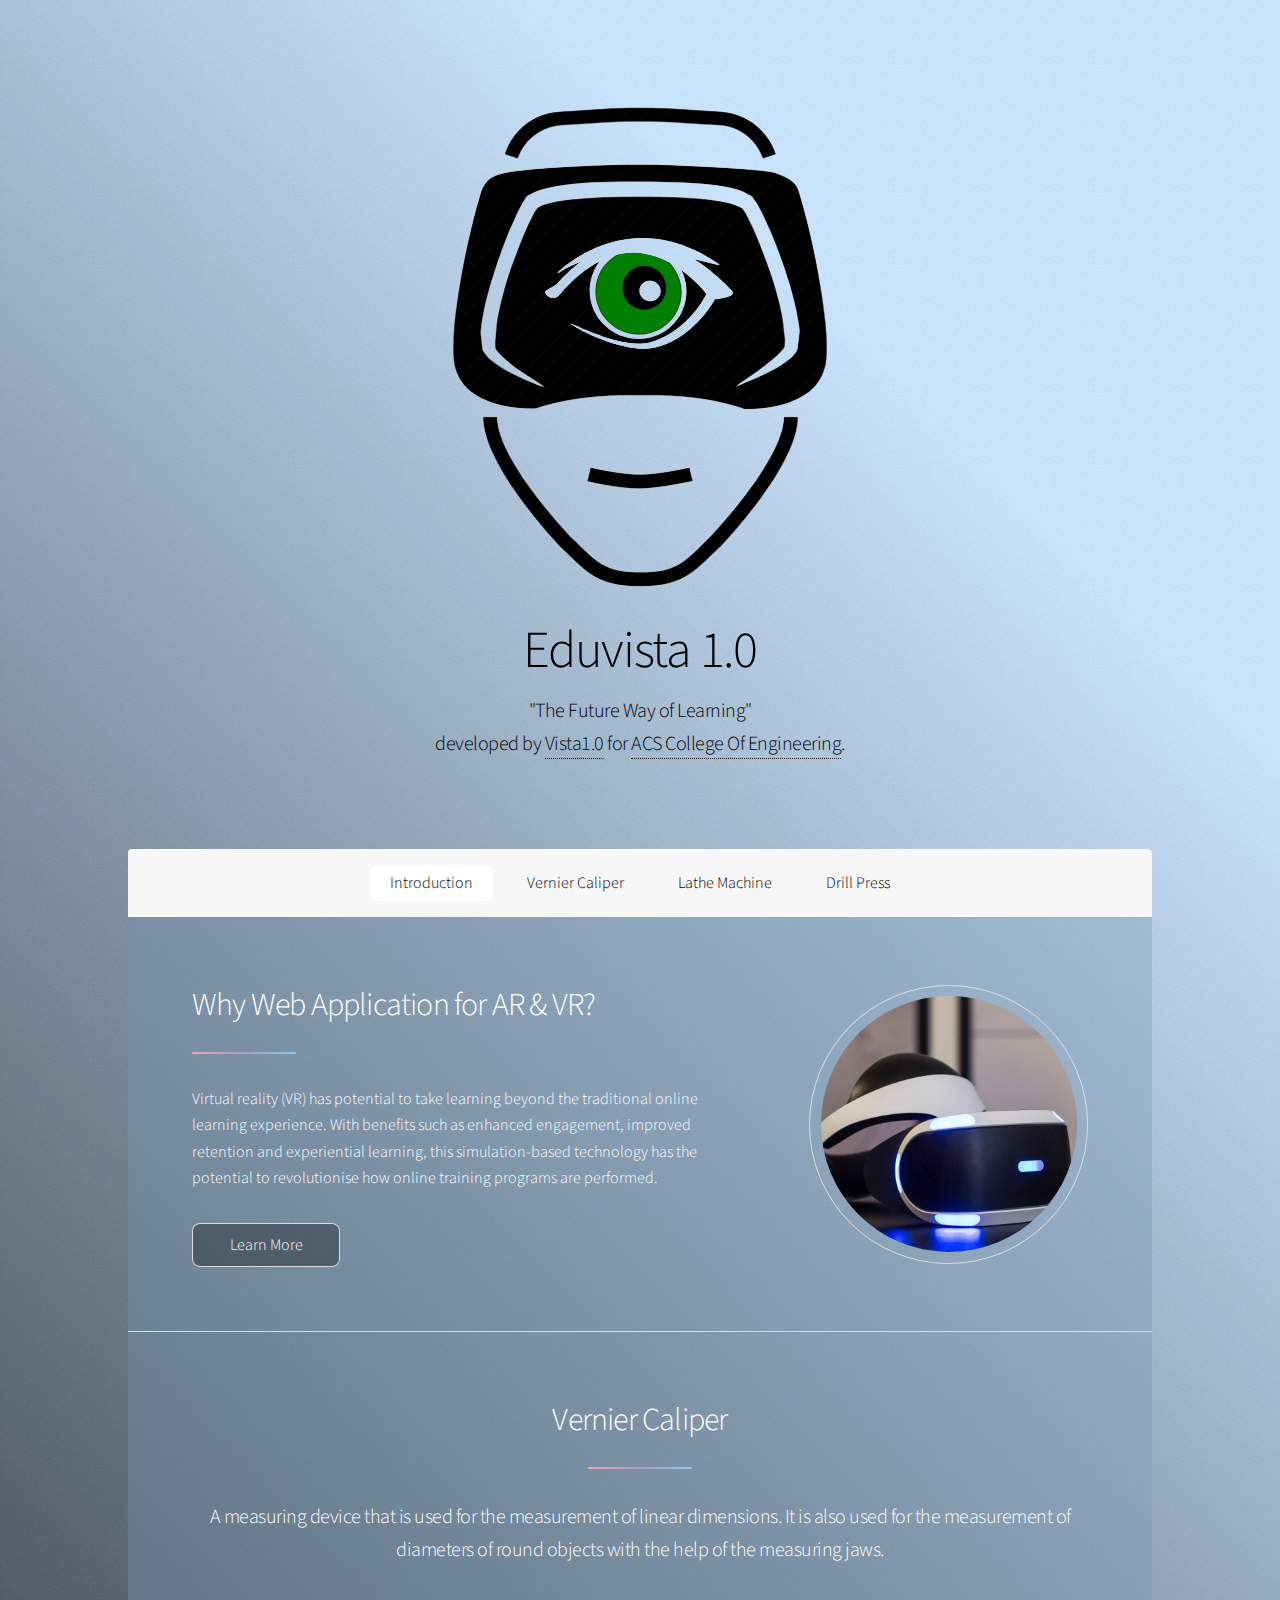
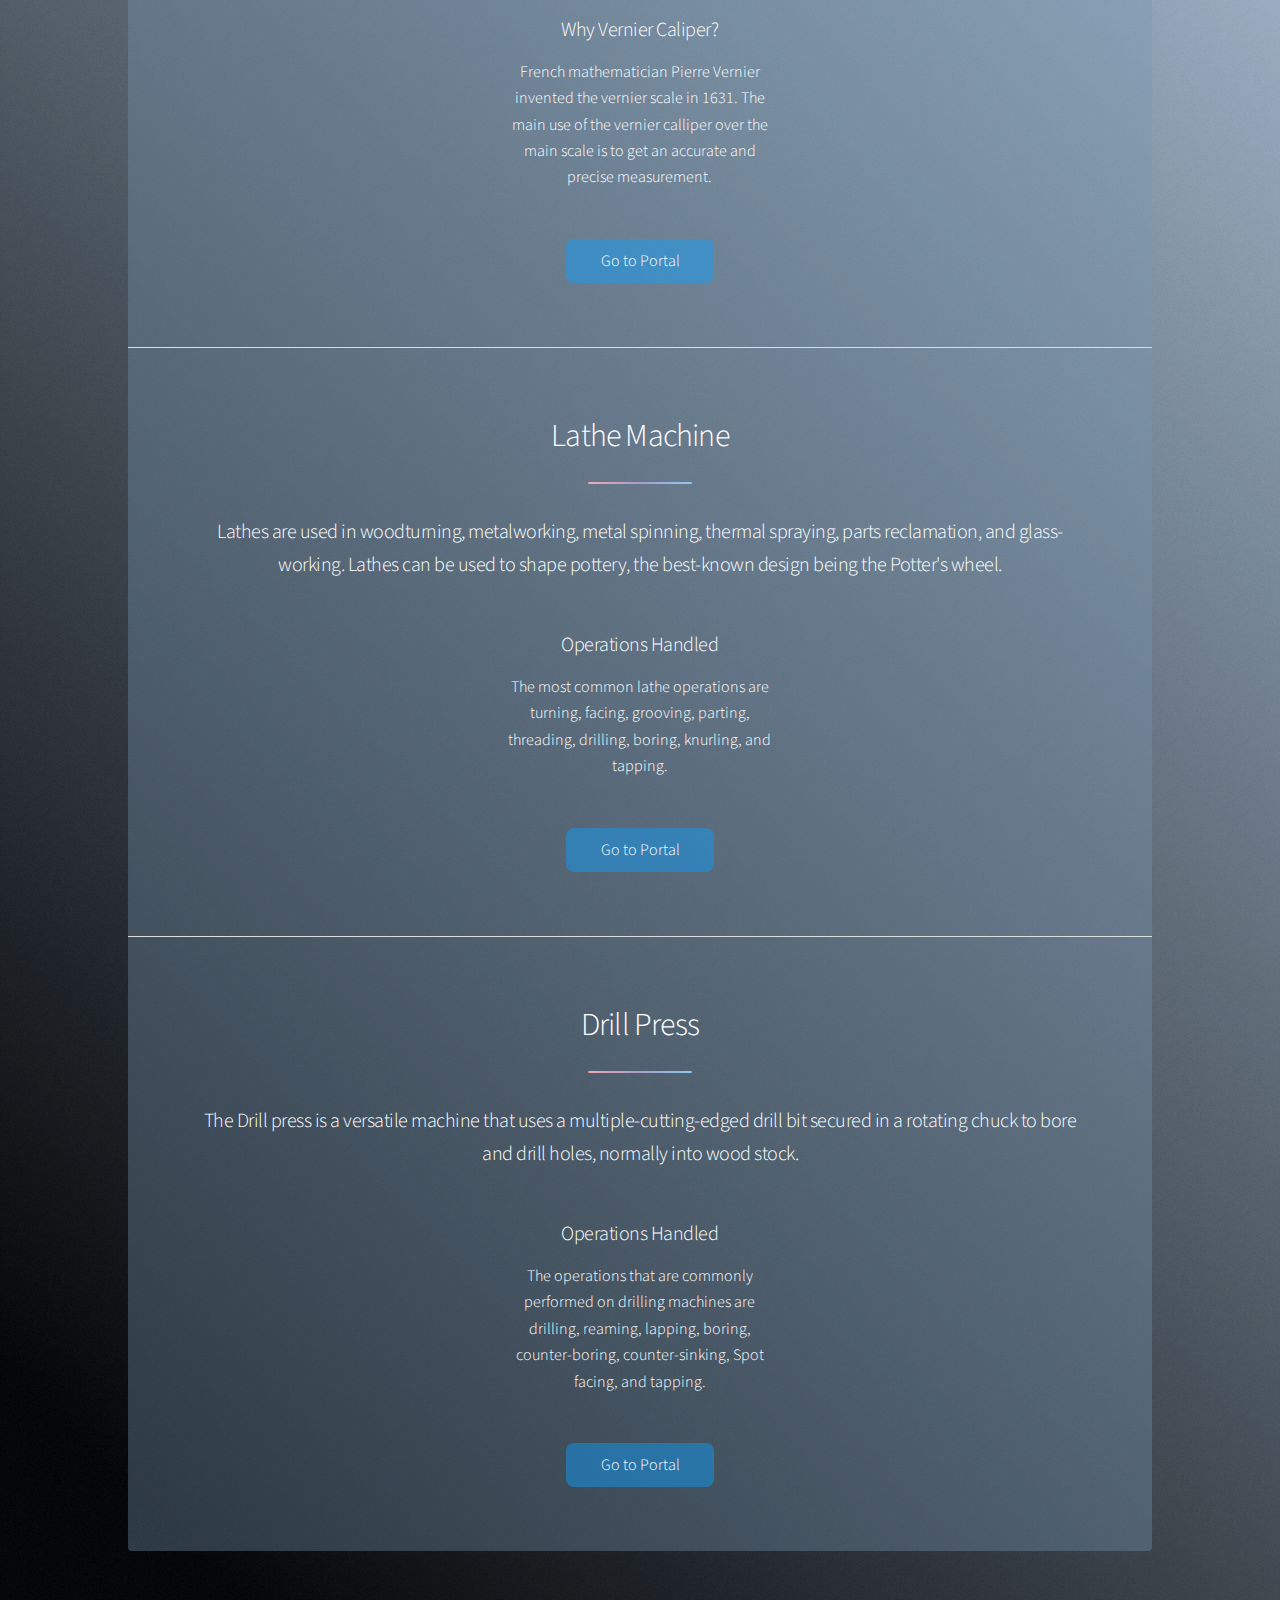
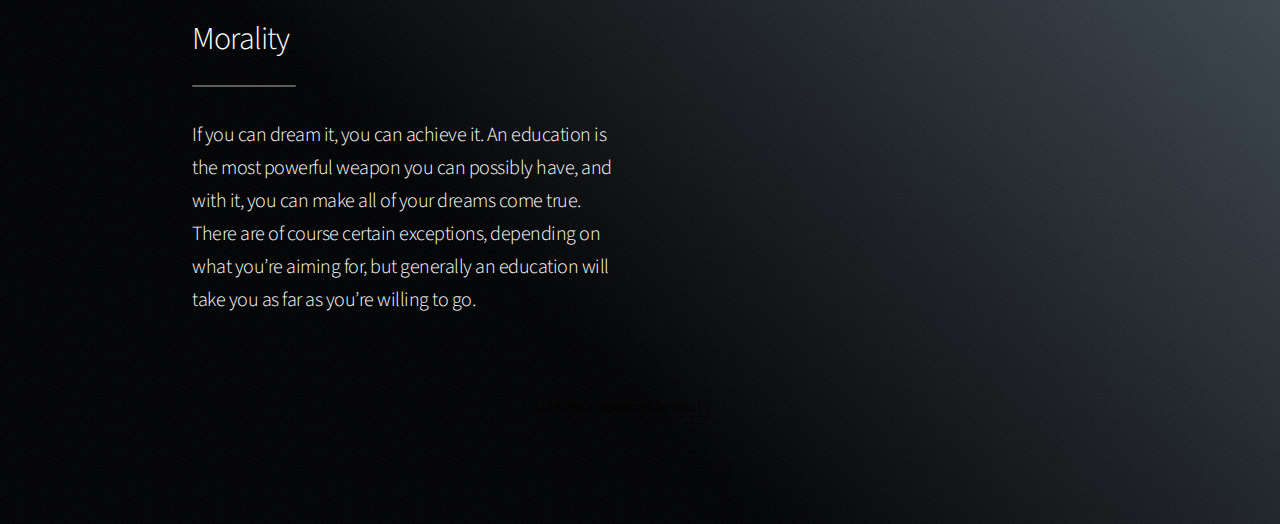
<file: index.html>
<!DOCTYPE HTML>
<html>
	<head>
		<title>Eduvista 1.0</title>
		<link rel="icon" type="image/x-icon" href="images/e1.png">
		<meta charset="utf-8" />
		<meta name="viewport" content="width=device-width, initial-scale=1, user-scalable=yes" />
		<link rel="stylesheet" href="assets/css/main.css" />
		<noscript><link rel="stylesheet" href="assets/css/noscript.css" /></noscript>
	</head>
	<body class="is-preload">

		<!-- Wrapper -->
			<div id="wrapper">

				<!-- Header -->
					<header id="header" class="alt">
						<span class="logo"><img src="images/e.png" alt="" /></span>
						<h1>Eduvista 1.0</h1>
						<p>"The Future Way of Learning"<br />
						developed by <a href="teams.html">Vista1.0</a> for <a href="http://acsce.edu.in/">ACS College Of Engineering</a>.</p>
					</header>

				<!-- Nav -->
					<nav id="nav">
						<ul>
							<li><a href="#intro" class="active">Introduction</a></li>
							<li><a href="#first">Vernier Caliper</a></li>
							<li><a href="#second">Lathe Machine</a></li>
							<li><a href="#cta">Drill Press</a></li>
						</ul>
					</nav>

				<!-- Main -->
					<div id="main">

						<!-- Introduction -->
							<section id="intro" class="main">
								<div class="spotlight">
									<div class="content">
										<header class="major">
											<h2>Why Web Application for AR & VR?</h2>
										</header>
										<p>Virtual reality (VR) has potential to take learning beyond the traditional online learning experience. With benefits such as enhanced engagement, improved retention and experiential learning, this simulation-based technology has the potential to revolutionise how online training programs are performed.</p>
										<ul class="actions">
											<li><a href="#" class="button">Learn More</a></li>
										</ul>
									</div>
									<span class="image"><img src="images/1.jpg" alt="" /></span>
								</div>
							</section>

						<!-- First Section -->
							<section id="first" class="main special">
								<header class="major">
									<h2>Vernier Caliper</h2>
									<p>A measuring device that is used for the measurement of linear dimensions. It is also used for the measurement of diameters of round objects with the help of the measuring jaws.</p>
								</header>
								<ul class="features">
									<li>
										<!-- <span class="icon solid major style1 fa-code"></span> -->
										<h3>Why Vernier Caliper?</h3>
										<p>French mathematician Pierre Vernier invented the vernier scale in 1631. The main use of the vernier calliper over the main scale is to get an accurate and precise measurement.</p>
									</li>
								</ul>
								<footer class="major">
									<ul class="actions special">
										<li><a href="LandingPage/VernierCaliper.html" class="button primary">Go to Portal</a></li>
									</ul>
								</footer>
							</section>

						<!-- Second Section -->
							<section id="second" class="main special">
								<header class="major">
									<h2>Lathe Machine</h2>
									<p>Lathes are used in woodturning, metalworking, metal spinning, thermal spraying, parts reclamation, and glass-working. Lathes can be used to shape pottery, the best-known design being the Potter's wheel.
								</header>
								
								<ul class="features">
									<li>
										<!-- <span class="icon solid major style1 fa-code"></span> -->
										<h3>Operations Handled</h3>
										<p>The most common lathe operations are turning, facing, grooving, parting, threading, drilling, boring, knurling, and tapping.  </p>
									</li>
								</ul>

								<footer class="major">
									<ul class="actions special">
										<li><a href="LandingPage/lathe.html" class="button primary">Go to Portal</a></li>
									</ul>
								</footer>
							</section>

						<!-- Get Started -->
							<section id="cta" class="main special">
								<header class="major">
									<h2>Drill Press</h2>
									<p>The Drill press is a versatile machine that uses a multiple-cutting-edged drill bit secured in a rotating chuck to bore and drill holes, normally into wood stock.
								</header>

                                  <ul class="features">
									<li>
										<!-- <span class="icon solid major style1 fa-code"></span> -->
										<h3>Operations Handled</h3>
										<p>The operations that are commonly performed on drilling machines are drilling, reaming, lapping, boring, counter-boring, counter-sinking, Spot facing, and tapping.</p>
									</li>
								  </ul>

								<footer class="major">
									<ul class="actions special">
										<li><a href="LandingPage/DrillPress.html" class="button primary">Go to Portal</a></li>
									</ul>
								</footer>
							</section>

					</div>

				<!-- Footer -->
					<footer id="footer">
						<section>
							<header class="major">
							<h2 style="color: #ffffff;">Morality</h2>
							<p style="color:#ffffff;">If you can dream it, you can achieve it. An education is the most powerful weapon you can possibly have, and with it, you can make all of your dreams come true. There are of course certain exceptions, depending on what you’re aiming for, but generally an education will take you as far as you’re willing to go.
							</p>
						</section>
						<p class="copyright">&copy; EduVista. developed by <a href="https://html5up.net">Vista1.0</a>.</p>
					</footer>

			</div>

		<!-- Scripts -->
			<script src="assets/js/jquery.min.js"></script>
			<script src="assets/js/jquery.scrollex.min.js"></script>
			<script src="assets/js/jquery.scrolly.min.js"></script>
			<script src="assets/js/browser.min.js"></script>
			<script src="assets/js/breakpoints.min.js"></script>
			<script src="assets/js/util.js"></script>
			<script src="assets/js/main.js"></script>

	</body>
</html>
</file>
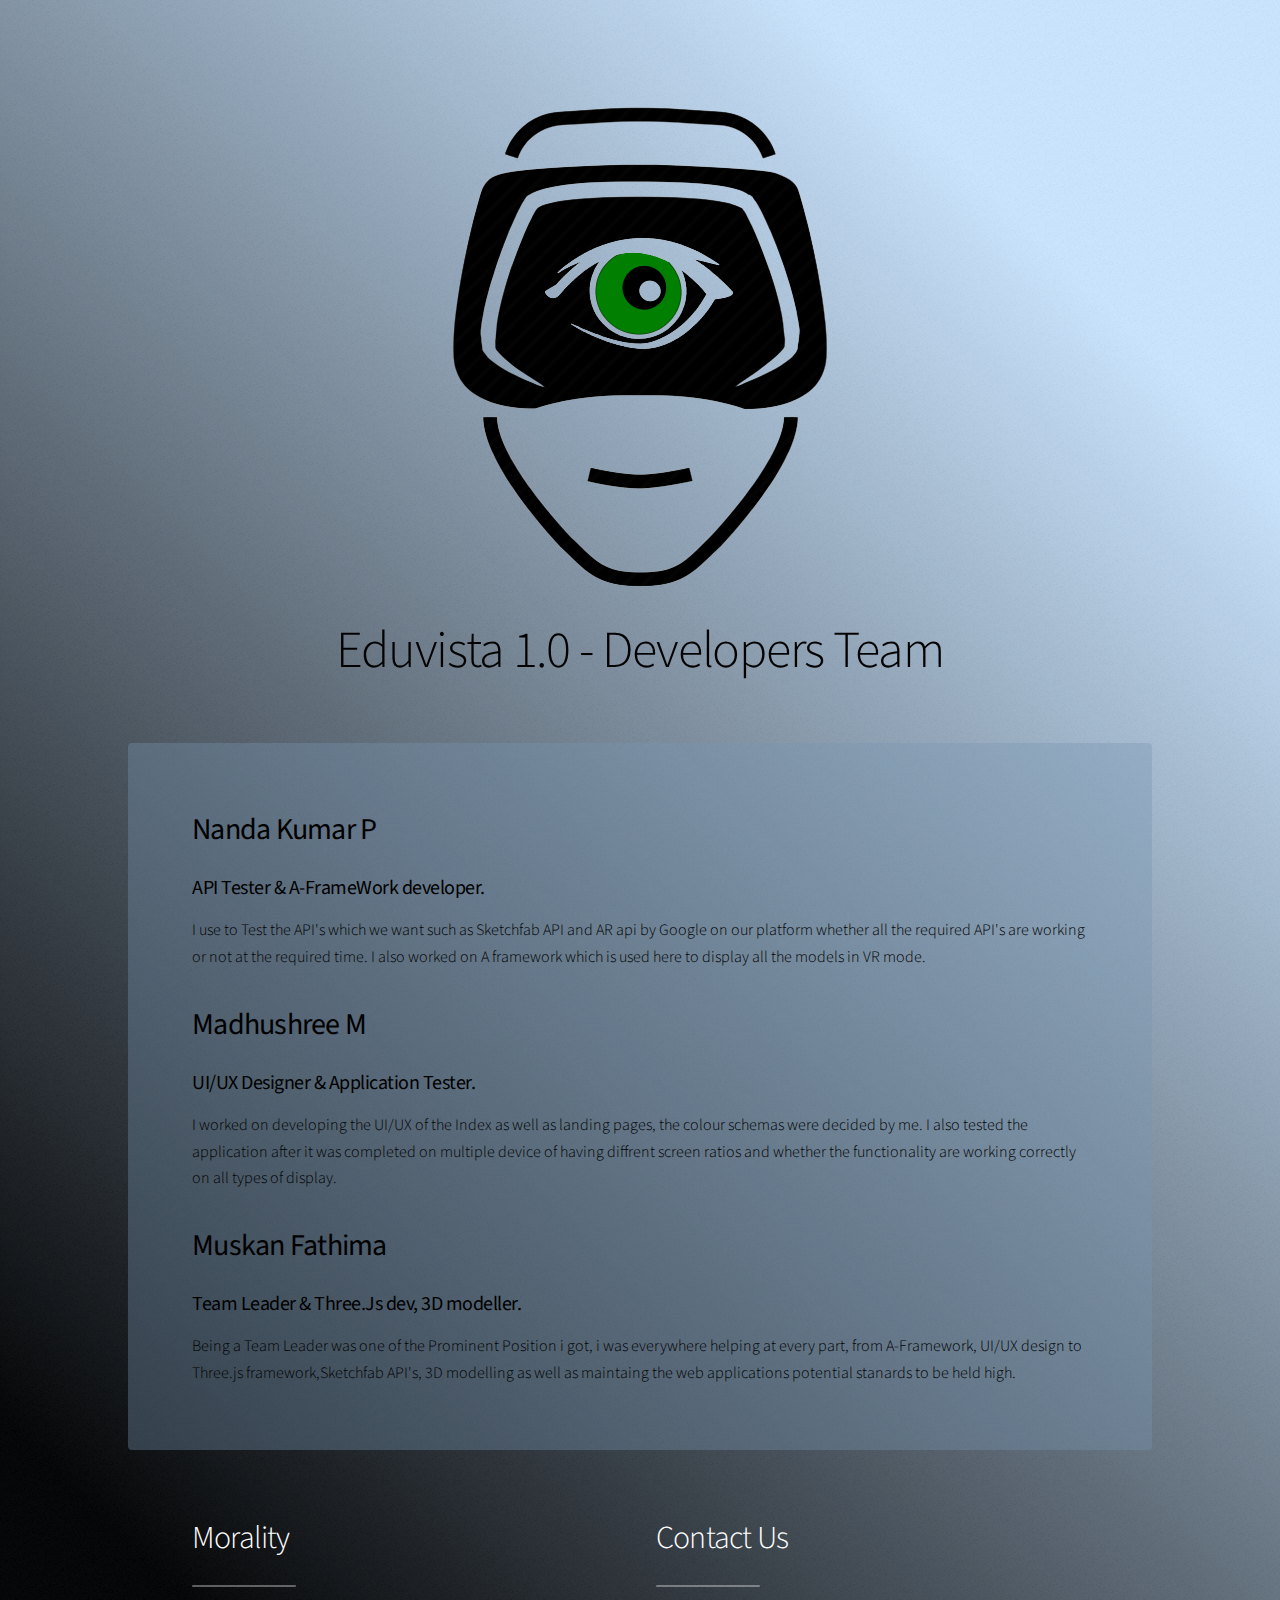
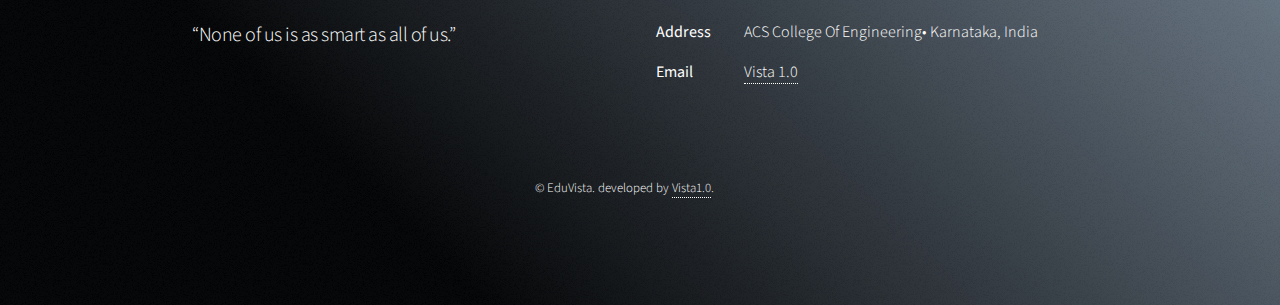
<file: teams.html>
<!DOCTYPE HTML>
<html>
	<head>
		<title>Eduvista 1.0</title>
		<link rel="icon" type="image/x-icon" href="images/e1.png">
		<meta charset="utf-8" />
		<meta name="viewport" content="width=device-width, initial-scale=1, user-scalable=no" />
		<link rel="stylesheet" href="assets/css/main.css" />
		<noscript><link rel="stylesheet" href="assets/css/noscript.css" /></noscript>
	</head>
	<body class="is-preload">

		<!-- Wrapper -->
			<div id="wrapper">

				<header id="header" class="alt">
						<span class="logo"><img src="images/e.png" alt="" /></span>
						<h1>Eduvista 1.0 - Developers Team</h1>
					</header>

				<!-- Main -->
					<div id="main">

						<!-- Content -->
							<section id="content" class="main">
								<!-- Text -->
										<h3 style="font-size:30px;font-weight: normal;color: #000">Nanda Kumar P</h3>
										<h3 style="color: #000 ;font-weight: normal">API Tester &amp; A-FrameWork developer.</h3>
										<p style="color: #000">I use to Test the API's which we want such as Sketchfab API and AR api by Google on our platform whether all the required API's are working or not at the required time.
										I also worked on A framework which is used here to display all the models in VR mode.</p>


                                        <h3 style="font-size:30px;font-weight: normal;color: #000">Madhushree M</h3>
                                        <h3 style="color: #000 ;font-weight: normal">UI/UX Designer &amp; Application Tester.</h3>
                                        <p style="color: #000">I worked on developing the UI/UX of the Index as well as landing pages, the colour schemas were decided by me.
                                        I also tested the application after it was completed on multiple device of having diffrent screen ratios and whether the functionality are working correctly on all types of display.	
                                       </p>

                                        <h3 style="font-size:30px;font-weight: normal;color: #000">Muskan Fathima</h3>
                                        <h3 style="color: #000 ;font-weight: normal">Team Leader &amp; Three.Js dev, 3D modeller.</h3>
                                        <p style="color: #000"></span>Being a Team Leader was one of the Prominent Position i got, i was everywhere helping at every part, from A-Framework, UI/UX design to Three.js framework,Sketchfab API's, 3D modelling as well as maintaing the web applications potential stanards to be held high. </p>
							</section>
					</div>

				<!-- Footer -->
							<footer id="footer">
							<section>
							<header class="major">
							<h2 style="color: #ffffff;">Morality</h2>
							<p style="color:#ffffff;">“None of us is as smart as all of us.”
							</p>
							</section>
							<section>
							<header class="major">
							<h2 style="color: #ffffff;" >Contact Us</h2>
							<dl class="alt">
								<dt>Address</dt>
								<dd style="color: #ffffff;">ACS College Of Engineering&bull; Karnataka, India</dd>
								<dt>Email</dt>
								<dd><a style="color: #ffffff;" href="mailto:realitydrop2022@gmail.com">Vista 1.0</a></dd>
							</dl>
						</section>
							<p style="color: #ffffff;" class="copyright">&copy; EduVista. developed by <a href="#">Vista1.0</a>.</p>
							</footer>
			</div>

		<!-- Scripts -->
			<script src="assets/js/jquery.min.js"></script>
			<script src="assets/js/jquery.scrollex.min.js"></script>
			<script src="assets/js/jquery.scrolly.min.js"></script>
			<script src="assets/js/browser.min.js"></script>
			<script src="assets/js/breakpoints.min.js"></script>
			<script src="assets/js/util.js"></script>
			<script src="assets/js/main.js"></script>

	</body>
</html>
</file>
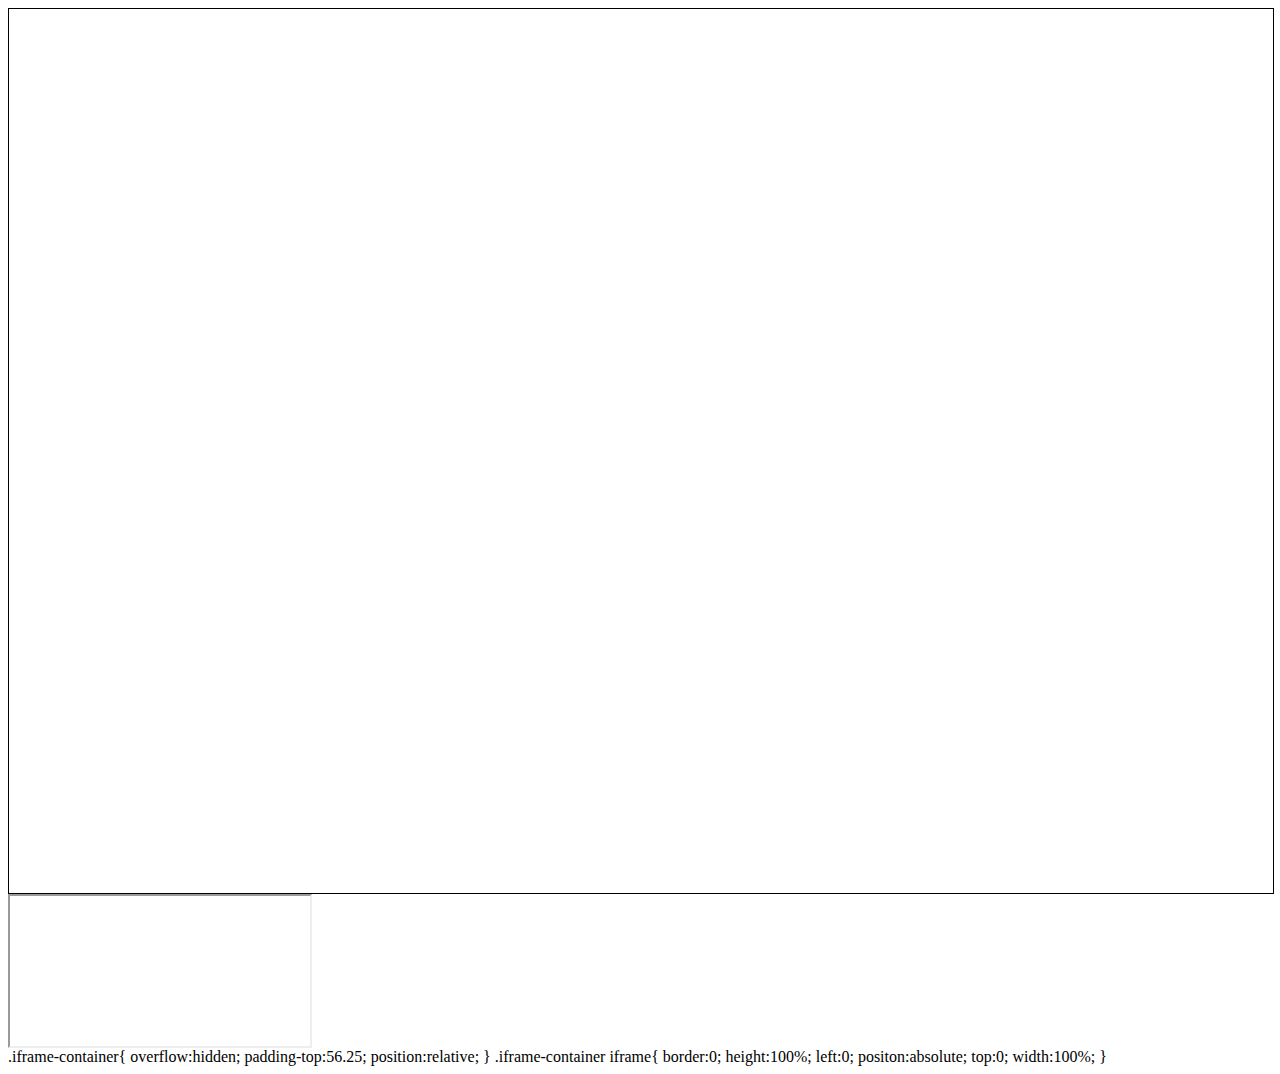
<file: Models Try/skb.html>
<html><head></head><body><div class="sketchfab-embed-wrapper"> <iframe title="VernierCaliper" frameborder="0" allowfullscreen mozallowfullscreen="true" webkitallowfullscreen="true" allow="autoplay; fullscreen; xr-spatial-tracking" xr-spatial-tracking execution-while-out-of-viewport execution-while-not-rendered web-share width="100%" height="100%" style="border:1px solid black;" src="https://sketchfab.com/models/205ebdec7304449bb8d2effbfe272ec8/embed?annotations_visible=1&annotation=1&annotation_cycle=1&ui_hint=2&ui_theme=dark"> </iframe> </div>

<div class="iframe-container"><iframe loading="lazy" src="https://sketchfab.com/models/205ebdec7304449bb8d2effbfe272ec8/embed?annotations_visible=1&amp;annotation=1&amp;annotation_cycle=1&amp;ui_hint=2&amp;ui_theme=dark"></iframe></div>

.iframe-container{
	overflow:hidden;
	padding-top:56.25;
	position:relative;
}
.iframe-container iframe{
border:0;
height:100%;
left:0;
positon:absolute;
top:0;
width:100%;
}
</body>
</html>
</file>
<file: assets/css/noscript.css>
/*
	Stellar by HTML5 UP
	html5up.net | @ajlkn
	Free for personal and commercial use under the CCA 3.0 license (html5up.net/license)
*/

/* Header */

	body.is-preload #header.alt > * {
		opacity: 1;
	}

	body.is-preload #header.alt .logo {
		-moz-transform: none;
		-webkit-transform: none;
		-ms-transform: none;
		transform: none;
	}
</file>
<file: assets/css/main.css>
@import url(fontawesome-all.min.css);
@import 'https://fonts.googleapis.com/css?family=Source+Sans+Pro:300,400';

/*
	Stellar by HTML5 UP
	html5up.net | @ajlkn
	Free for personal and commercial use under the CCA 3.0 license (html5up.net/license)
*/

html, body, div, span, applet, object,
iframe, h1, h2, h3, h4, h5, h6, p, blockquote,
pre, a, abbr, acronym, address, big, cite,
code, del, dfn, em, img, ins, kbd, q, s, samp,
small, strike, strong, sub, sup, tt, var, b,
u, i, center, dl, dt, dd, ol, ul, li, fieldset,
form, label, legend, table, caption, tbody,
tfoot, thead, tr, th, td, article, aside,
canvas, details, embed, figure, figcaption,
footer, header, hgroup, menu, nav, output, ruby,
section, summary, time, mark, audio, video {
	margin: 0;
	padding: 0;
	border: 0;
	font-size: 100%;
	font: inherit;
	vertical-align: baseline;}

article, aside, details, figcaption, figure,
footer, header, hgroup, menu, nav, section {
	display: block;}

body {
	line-height: 1;
}

ol, ul {
	list-style: none;
}

blockquote, q {
	quotes: none;
}

	blockquote:before, blockquote:after, q:before, q:after {
		content: '';
		content: none;
	}

table {
	border-collapse: collapse;
	border-spacing: 0;
}

body {
	-webkit-text-size-adjust: none;
}

mark {
	background-color: transparent;
	color: inherit;
}

input::-moz-focus-inner {
	border: 0;
	padding: 0;
}

input, select, textarea {
	-moz-appearance: none;
	-webkit-appearance: none;
	-ms-appearance: none;
	appearance: none;
}

/* Basic */

	@-ms-viewport {
		width: device-width;
	}

	body {
		-ms-overflow-style: scrollbar;
	}

	@media screen and (max-width: 480px) {

		html, body {
			min-width: 320px;
		}

	}

	html {
		box-sizing: border-box;
	}

	*, *:before, *:after {
		box-sizing: inherit;
	}

	body {
		background-color: #000;
		background-image: url("images/overlay.png"), -moz-linear-gradient(45deg, #000 15%, #cce6ff 85%);
		background-image: url("images/overlay.png"), -webkit-linear-gradient(45deg, #000 15%, #cce6ff 85%);
		background-image: url("images/overlay.png"), -ms-linear-gradient(45deg, #000 15%, #cce6ff 85%);
		background-image: url("images/overlay.png"), linear-gradient(45deg, #000 15%, #cce6ff 85%);
	}

		body.is-preload *, body.is-preload *:before, body.is-preload *:after {
			-moz-animation: none !important;
			-webkit-animation: none !important;
			-ms-animation: none !important;
			animation: none !important;
			-moz-transition: none !important;
			-webkit-transition: none !important;
			-ms-transition: none !important;
			transition: none !important;
		}

/* Type */

	body {
		background-color: #000;
		color: rgba(0, 0, 0, 1);
	}

	body, input, select, textarea {
		font-family: "Source Sans Pro", Helvetica, sans-serif;
		font-size: 17pt;
		font-weight: 300;
		line-height: 1.65;
	}

		@media screen and (max-width: 1680px) {

			body, input, select, textarea {
				font-size: 14pt;
			}

		}

		@media screen and (max-width: 1280px) {

			body, input, select, textarea {
				font-size: 12pt;
			}

		}

		@media screen and (max-width: 360px) {

			body, input, select, textarea {
				font-size: 11pt;
			}

		}

	a {
		-moz-transition: color 0.2s ease, border-bottom 0.2s ease;
		-webkit-transition: color 0.2s ease, border-bottom 0.2s ease;
		-ms-transition: color 0.2s ease, border-bottom 0.2s ease;
		transition: color 0.2s ease, border-bottom 0.2s ease;
		text-decoration: none;
		border-bottom: dotted 1px;
		color: inherit;
	}

		a:hover {
			border-bottom-color: transparent;
		}

	strong, b {
		font-weight: 400;
	}

	em, i {
		font-style: italic;
	}

	p {
		margin: 0 0 2em 0;
	}

		p.content {
			-moz-columns: 20em 2;
			-webkit-columns: 20em 2;
			-ms-columns: 20em 2;
			columns: 20em 2;
			-moz-column-gap: 2em;
			-webkit-column-gap: 2em;
			-ms-column-gap: 2em;
			column-gap: 2em;
			text-align: justify;
		}

	h1, h2, h3, h4, h5, h6 {
		font-weight: 300;
		line-height: 1.5;
		margin: 0 0 0.7em 0;
		letter-spacing: -0.025em;
	}

		h1 a, h2 a, h3 a, h4 a, h5 a, h6 a {
			color: inherit;
			text-decoration: none;
		}

	h1 {
		font-size: 2.5em;
		line-height: 1.2;
	}

	h2 {
		font-size: 1.5em;
	}

	h3 {
		font-size: 1.25em;
	}

	h4 {
		font-size: 1.1em;
	}

	h5 {
		font-size: 0.9em;
	}

	h6 {
		font-size: 0.7em;
	}

	@media screen and (max-width: 736px) {

		h1 {
			font-size: 2em;
		}

	}

	sub {
		font-size: 0.8em;
		position: relative;
		top: 0.5em;
	}

	sup {
		font-size: 0.8em;
		position: relative;
		top: -0.5em;
	}

	blockquote {
		border-left: solid 4px;
		font-style: italic;
		margin: 0 0 2em 0;
		padding: 0.5em 0 0.5em 2em;
	}

	code {
		border-radius: 8px;
		border: solid 1px;
		font-family: "Courier New", monospace;
		font-size: 0.9em;
		margin: 0 0.25em;
		padding: 0.25em 0.65em;
	}

	pre {
		-webkit-overflow-scrolling: touch;
		font-family: "Courier New", monospace;
		font-size: 0.9em;
		margin: 0 0 2em 0;
	}

		pre code {
			display: block;
			line-height: 1.75;
			padding: 1em 1.5em;
			overflow-x: auto;
		}

	hr {
		border: 0;
		border-bottom: solid 1px;
		margin: 2em 0;
	}

		hr.major {
			margin: 3em 0;
		}

	.align-left {
		text-align: left;
	}

	.align-center {
		text-align: center;
	}

	.align-right {
		text-align: right;
	}

	input, select, textarea {
		color: #ffffff;
	}

	a:hover {
		color: #ffffff;
	}

	strong, b {
		color: #ffffff;
	}

	h1, h2, h3, h4, h5, h6 {
		color: #000;
	}

	blockquote {
		border-left-color: rgba(255, 255, 255, 0.35);
	}

	code {
		background: rgba(255, 255, 255, 0.075);
		border-color: rgba(255, 255, 255, 0.35);
	}

	hr {
		border-bottom-color: rgba(255, 255, 255, 0.35);
	}

/* Row */

	.row {
		display: flex;
		flex-wrap: wrap;
		box-sizing: border-box;
		align-items: stretch;
	}

		.row > * {
			box-sizing: border-box;
		}

		.row.gtr-uniform > * > :last-child {
			margin-bottom: 0;
		}

		.row.aln-left {
			justify-content: flex-start;
		}

		.row.aln-center {
			justify-content: center;
		}

		.row.aln-right {
			justify-content: flex-end;
		}

		.row.aln-top {
			align-items: flex-start;
		}

		.row.aln-middle {
			align-items: center;
		}

		.row.aln-bottom {
			align-items: flex-end;
		}

		.row > .imp {
			order: -1;
		}

		.row > .col-1 {
			width: 8.33333%;
		}

		.row > .off-1 {
			margin-left: 8.33333%;
		}

		.row > .col-2 {
			width: 16.66667%;
		}

		.row > .off-2 {
			margin-left: 16.66667%;
		}

		.row > .col-3 {
			width: 25%;
		}

		.row > .off-3 {
			margin-left: 25%;
		}

		.row > .col-4 {
			width: 33.33333%;
		}

		.row > .off-4 {
			margin-left: 33.33333%;
		}

		.row > .col-5 {
			width: 41.66667%;
		}

		.row > .off-5 {
			margin-left: 41.66667%;
		}

		.row > .col-6 {
			width: 50%;
		}

		.row > .off-6 {
			margin-left: 50%;
		}

		.row > .col-7 {
			width: 58.33333%;
		}

		.row > .off-7 {
			margin-left: 58.33333%;
		}

		.row > .col-8 {
			width: 66.66667%;
		}

		.row > .off-8 {
			margin-left: 66.66667%;
		}

		.row > .col-9 {
			width: 75%;
		}

		.row > .off-9 {
			margin-left: 75%;
		}

		.row > .col-10 {
			width: 83.33333%;
		}

		.row > .off-10 {
			margin-left: 83.33333%;
		}

		.row > .col-11 {
			width: 91.66667%;
		}

		.row > .off-11 {
			margin-left: 91.66667%;
		}

		.row > .col-12 {
			width: 100%;
		}

		.row > .off-12 {
			margin-left: 100%;
		}

		.row.gtr-0 {
			margin-top: 0;
			margin-left: 0em;
		}

			.row.gtr-0 > * {
				padding: 0 0 0 0em;
			}

			.row.gtr-0.gtr-uniform {
				margin-top: 0em;
			}

				.row.gtr-0.gtr-uniform > * {
					padding-top: 0em;
				}

		.row.gtr-25 {
			margin-top: 0;
			margin-left: -0.375em;
		}

			.row.gtr-25 > * {
				padding: 0 0 0 0.375em;
			}

			.row.gtr-25.gtr-uniform {
				margin-top: -0.375em;
			}

				.row.gtr-25.gtr-uniform > * {
					padding-top: 0.375em;
				}

		.row.gtr-50 {
			margin-top: 0;
			margin-left: -0.75em;
		}

			.row.gtr-50 > * {
				padding: 0 0 0 0.75em;
			}

			.row.gtr-50.gtr-uniform {
				margin-top: -0.75em;
			}

				.row.gtr-50.gtr-uniform > * {
					padding-top: 0.75em;
				}

		.row {
			margin-top: 0;
			margin-left: -1.5em;
		}

			.row > * {
				padding: 0 0 0 1.5em;
			}

			.row.gtr-uniform {
				margin-top: -1.5em;
			}

				.row.gtr-uniform > * {
					padding-top: 1.5em;
				}

		.row.gtr-150 {
			margin-top: 0;
			margin-left: -2.25em;
		}

			.row.gtr-150 > * {
				padding: 0 0 0 2.25em;
			}

			.row.gtr-150.gtr-uniform {
				margin-top: -2.25em;
			}

				.row.gtr-150.gtr-uniform > * {
					padding-top: 2.25em;
				}

		.row.gtr-200 {
			margin-top: 0;
			margin-left: -3em;
		}

			.row.gtr-200 > * {
				padding: 0 0 0 3em;
			}

			.row.gtr-200.gtr-uniform {
				margin-top: -3em;
			}

				.row.gtr-200.gtr-uniform > * {
					padding-top: 3em;
				}

		@media screen and (max-width: 1680px) {

			.row {
				display: flex;
				flex-wrap: wrap;
				box-sizing: border-box;
				align-items: stretch;
			}

				.row > * {
					box-sizing: border-box;
				}

				.row.gtr-uniform > * > :last-child {
					margin-bottom: 0;
				}

				.row.aln-left {
					justify-content: flex-start;
				}

				.row.aln-center {
					justify-content: center;
				}

				.row.aln-right {
					justify-content: flex-end;
				}

				.row.aln-top {
					align-items: flex-start;
				}

				.row.aln-middle {
					align-items: center;
				}

				.row.aln-bottom {
					align-items: flex-end;
				}

				.row > .imp-xlarge {
					order: -1;
				}

				.row > .col-1-xlarge {
					width: 8.33333%;
				}

				.row > .off-1-xlarge {
					margin-left: 8.33333%;
				}

				.row > .col-2-xlarge {
					width: 16.66667%;
				}

				.row > .off-2-xlarge {
					margin-left: 16.66667%;
				}

				.row > .col-3-xlarge {
					width: 25%;
				}

				.row > .off-3-xlarge {
					margin-left: 25%;
				}

				.row > .col-4-xlarge {
					width: 33.33333%;
				}

				.row > .off-4-xlarge {
					margin-left: 33.33333%;
				}

				.row > .col-5-xlarge {
					width: 41.66667%;
				}

				.row > .off-5-xlarge {
					margin-left: 41.66667%;
				}

				.row > .col-6-xlarge {
					width: 50%;
				}

				.row > .off-6-xlarge {
					margin-left: 50%;
				}

				.row > .col-7-xlarge {
					width: 58.33333%;
				}

				.row > .off-7-xlarge {
					margin-left: 58.33333%;
				}

				.row > .col-8-xlarge {
					width: 66.66667%;
				}

				.row > .off-8-xlarge {
					margin-left: 66.66667%;
				}

				.row > .col-9-xlarge {
					width: 75%;
				}

				.row > .off-9-xlarge {
					margin-left: 75%;
				}

				.row > .col-10-xlarge {
					width: 83.33333%;
				}

				.row > .off-10-xlarge {
					margin-left: 83.33333%;
				}

				.row > .col-11-xlarge {
					width: 91.66667%;
				}

				.row > .off-11-xlarge {
					margin-left: 91.66667%;
				}

				.row > .col-12-xlarge {
					width: 100%;
				}

				.row > .off-12-xlarge {
					margin-left: 100%;
				}

				.row.gtr-0 {
					margin-top: 0;
					margin-left: 0em;
				}

					.row.gtr-0 > * {
						padding: 0 0 0 0em;
					}

					.row.gtr-0.gtr-uniform {
						margin-top: 0em;
					}

						.row.gtr-0.gtr-uniform > * {
							padding-top: 0em;
						}

				.row.gtr-25 {
					margin-top: 0;
					margin-left: -0.375em;
				}

					.row.gtr-25 > * {
						padding: 0 0 0 0.375em;
					}

					.row.gtr-25.gtr-uniform {
						margin-top: -0.375em;
					}

						.row.gtr-25.gtr-uniform > * {
							padding-top: 0.375em;
						}

				.row.gtr-50 {
					margin-top: 0;
					margin-left: -0.75em;
				}

					.row.gtr-50 > * {
						padding: 0 0 0 0.75em;
					}

					.row.gtr-50.gtr-uniform {
						margin-top: -0.75em;
					}

						.row.gtr-50.gtr-uniform > * {
							padding-top: 0.75em;
						}

				.row {
					margin-top: 0;
					margin-left: -1.5em;
				}

					.row > * {
						padding: 0 0 0 1.5em;
					}

					.row.gtr-uniform {
						margin-top: -1.5em;
					}

						.row.gtr-uniform > * {
							padding-top: 1.5em;
						}

				.row.gtr-150 {
					margin-top: 0;
					margin-left: -2.25em;
				}

					.row.gtr-150 > * {
						padding: 0 0 0 2.25em;
					}

					.row.gtr-150.gtr-uniform {
						margin-top: -2.25em;
					}

						.row.gtr-150.gtr-uniform > * {
							padding-top: 2.25em;
						}

				.row.gtr-200 {
					margin-top: 0;
					margin-left: -3em;
				}

					.row.gtr-200 > * {
						padding: 0 0 0 3em;
					}

					.row.gtr-200.gtr-uniform {
						margin-top: -3em;
					}

						.row.gtr-200.gtr-uniform > * {
							padding-top: 3em;
						}

		}

		@media screen and (max-width: 1280px) {

			.row {
				display: flex;
				flex-wrap: wrap;
				box-sizing: border-box;
				align-items: stretch;
			}

				.row > * {
					box-sizing: border-box;
				}

				.row.gtr-uniform > * > :last-child {
					margin-bottom: 0;
				}

				.row.aln-left {
					justify-content: flex-start;
				}

				.row.aln-center {
					justify-content: center;
				}

				.row.aln-right {
					justify-content: flex-end;
				}

				.row.aln-top {
					align-items: flex-start;
				}

				.row.aln-middle {
					align-items: center;
				}

				.row.aln-bottom {
					align-items: flex-end;
				}

				.row > .imp-large {
					order: -1;
				}

				.row > .col-1-large {
					width: 8.33333%;
				}

				.row > .off-1-large {
					margin-left: 8.33333%;
				}

				.row > .col-2-large {
					width: 16.66667%;
				}

				.row > .off-2-large {
					margin-left: 16.66667%;
				}

				.row > .col-3-large {
					width: 25%;
				}

				.row > .off-3-large {
					margin-left: 25%;
				}

				.row > .col-4-large {
					width: 33.33333%;
				}

				.row > .off-4-large {
					margin-left: 33.33333%;
				}

				.row > .col-5-large {
					width: 41.66667%;
				}

				.row > .off-5-large {
					margin-left: 41.66667%;
				}

				.row > .col-6-large {
					width: 50%;
				}

				.row > .off-6-large {
					margin-left: 50%;
				}

				.row > .col-7-large {
					width: 58.33333%;
				}

				.row > .off-7-large {
					margin-left: 58.33333%;
				}

				.row > .col-8-large {
					width: 66.66667%;
				}

				.row > .off-8-large {
					margin-left: 66.66667%;
				}

				.row > .col-9-large {
					width: 75%;
				}

				.row > .off-9-large {
					margin-left: 75%;
				}

				.row > .col-10-large {
					width: 83.33333%;
				}

				.row > .off-10-large {
					margin-left: 83.33333%;
				}

				.row > .col-11-large {
					width: 91.66667%;
				}

				.row > .off-11-large {
					margin-left: 91.66667%;
				}

				.row > .col-12-large {
					width: 100%;
				}

				.row > .off-12-large {
					margin-left: 100%;
				}

				.row.gtr-0 {
					margin-top: 0;
					margin-left: 0em;
				}

					.row.gtr-0 > * {
						padding: 0 0 0 0em;
					}

					.row.gtr-0.gtr-uniform {
						margin-top: 0em;
					}

						.row.gtr-0.gtr-uniform > * {
							padding-top: 0em;
						}

				.row.gtr-25 {
					margin-top: 0;
					margin-left: -0.375em;
				}

					.row.gtr-25 > * {
						padding: 0 0 0 0.375em;
					}

					.row.gtr-25.gtr-uniform {
						margin-top: -0.375em;
					}

						.row.gtr-25.gtr-uniform > * {
							padding-top: 0.375em;
						}

				.row.gtr-50 {
					margin-top: 0;
					margin-left: -0.75em;
				}

					.row.gtr-50 > * {
						padding: 0 0 0 0.75em;
					}

					.row.gtr-50.gtr-uniform {
						margin-top: -0.75em;
					}

						.row.gtr-50.gtr-uniform > * {
							padding-top: 0.75em;
						}

				.row {
					margin-top: 0;
					margin-left: -1.5em;
				}

					.row > * {
						padding: 0 0 0 1.5em;
					}

					.row.gtr-uniform {
						margin-top: -1.5em;
					}

						.row.gtr-uniform > * {
							padding-top: 1.5em;
						}

				.row.gtr-150 {
					margin-top: 0;
					margin-left: -2.25em;
				}

					.row.gtr-150 > * {
						padding: 0 0 0 2.25em;
					}

					.row.gtr-150.gtr-uniform {
						margin-top: -2.25em;
					}

						.row.gtr-150.gtr-uniform > * {
							padding-top: 2.25em;
						}

				.row.gtr-200 {
					margin-top: 0;
					margin-left: -3em;
				}

					.row.gtr-200 > * {
						padding: 0 0 0 3em;
					}

					.row.gtr-200.gtr-uniform {
						margin-top: -3em;
					}

						.row.gtr-200.gtr-uniform > * {
							padding-top: 3em;
						}

		}

		@media screen and (max-width: 980px) {

			.row {
				display: flex;
				flex-wrap: wrap;
				box-sizing: border-box;
				align-items: stretch;
			}

				.row > * {
					box-sizing: border-box;
				}

				.row.gtr-uniform > * > :last-child {
					margin-bottom: 0;
				}

				.row.aln-left {
					justify-content: flex-start;
				}

				.row.aln-center {
					justify-content: center;
				}

				.row.aln-right {
					justify-content: flex-end;
				}

				.row.aln-top {
					align-items: flex-start;
				}

				.row.aln-middle {
					align-items: center;
				}

				.row.aln-bottom {
					align-items: flex-end;
				}

				.row > .imp-medium {
					order: -1;
				}

				.row > .col-1-medium {
					width: 8.33333%;
				}

				.row > .off-1-medium {
					margin-left: 8.33333%;
				}

				.row > .col-2-medium {
					width: 16.66667%;
				}

				.row > .off-2-medium {
					margin-left: 16.66667%;
				}

				.row > .col-3-medium {
					width: 25%;
				}

				.row > .off-3-medium {
					margin-left: 25%;
				}

				.row > .col-4-medium {
					width: 33.33333%;
				}

				.row > .off-4-medium {
					margin-left: 33.33333%;
				}

				.row > .col-5-medium {
					width: 41.66667%;
				}

				.row > .off-5-medium {
					margin-left: 41.66667%;
				}

				.row > .col-6-medium {
					width: 50%;
				}

				.row > .off-6-medium {
					margin-left: 50%;
				}

				.row > .col-7-medium {
					width: 58.33333%;
				}

				.row > .off-7-medium {
					margin-left: 58.33333%;
				}

				.row > .col-8-medium {
					width: 66.66667%;
				}

				.row > .off-8-medium {
					margin-left: 66.66667%;
				}

				.row > .col-9-medium {
					width: 75%;
				}

				.row > .off-9-medium {
					margin-left: 75%;
				}

				.row > .col-10-medium {
					width: 83.33333%;
				}

				.row > .off-10-medium {
					margin-left: 83.33333%;
				}

				.row > .col-11-medium {
					width: 91.66667%;
				}

				.row > .off-11-medium {
					margin-left: 91.66667%;
				}

				.row > .col-12-medium {
					width: 100%;
				}

				.row > .off-12-medium {
					margin-left: 100%;
				}

				.row.gtr-0 {
					margin-top: 0;
					margin-left: 0em;
				}

					.row.gtr-0 > * {
						padding: 0 0 0 0em;
					}

					.row.gtr-0.gtr-uniform {
						margin-top: 0em;
					}

						.row.gtr-0.gtr-uniform > * {
							padding-top: 0em;
						}

				.row.gtr-25 {
					margin-top: 0;
					margin-left: -0.375em;
				}

					.row.gtr-25 > * {
						padding: 0 0 0 0.375em;
					}

					.row.gtr-25.gtr-uniform {
						margin-top: -0.375em;
					}

						.row.gtr-25.gtr-uniform > * {
							padding-top: 0.375em;
						}

				.row.gtr-50 {
					margin-top: 0;
					margin-left: -0.75em;
				}

					.row.gtr-50 > * {
						padding: 0 0 0 0.75em;
					}

					.row.gtr-50.gtr-uniform {
						margin-top: -0.75em;
					}

						.row.gtr-50.gtr-uniform > * {
							padding-top: 0.75em;
						}

				.row {
					margin-top: 0;
					margin-left: -1.5em;
				}

					.row > * {
						padding: 0 0 0 1.5em;
					}

					.row.gtr-uniform {
						margin-top: -1.5em;
					}

						.row.gtr-uniform > * {
							padding-top: 1.5em;
						}

				.row.gtr-150 {
					margin-top: 0;
					margin-left: -2.25em;
				}

					.row.gtr-150 > * {
						padding: 0 0 0 2.25em;
					}

					.row.gtr-150.gtr-uniform {
						margin-top: -2.25em;
					}

						.row.gtr-150.gtr-uniform > * {
							padding-top: 2.25em;
						}

				.row.gtr-200 {
					margin-top: 0;
					margin-left: -3em;
				}

					.row.gtr-200 > * {
						padding: 0 0 0 3em;
					}

					.row.gtr-200.gtr-uniform {
						margin-top: -3em;
					}

						.row.gtr-200.gtr-uniform > * {
							padding-top: 3em;
						}

		}

		@media screen and (max-width: 736px) {

			.row {
				display: flex;
				flex-wrap: wrap;
				box-sizing: border-box;
				align-items: stretch;
			}

				.row > * {
					box-sizing: border-box;
				}

				.row.gtr-uniform > * > :last-child {
					margin-bottom: 0;
				}

				.row.aln-left {
					justify-content: flex-start;
				}

				.row.aln-center {
					justify-content: center;
				}

				.row.aln-right {
					justify-content: flex-end;
				}

				.row.aln-top {
					align-items: flex-start;
				}

				.row.aln-middle {
					align-items: center;
				}

				.row.aln-bottom {
					align-items: flex-end;
				}

				.row > .imp-small {
					order: -1;
				}

				.row > .col-1-small {
					width: 8.33333%;
				}

				.row > .off-1-small {
					margin-left: 8.33333%;
				}

				.row > .col-2-small {
					width: 16.66667%;
				}

				.row > .off-2-small {
					margin-left: 16.66667%;
				}

				.row > .col-3-small {
					width: 25%;
				}

				.row > .off-3-small {
					margin-left: 25%;
				}

				.row > .col-4-small {
					width: 33.33333%;
				}

				.row > .off-4-small {
					margin-left: 33.33333%;
				}

				.row > .col-5-small {
					width: 41.66667%;
				}

				.row > .off-5-small {
					margin-left: 41.66667%;
				}

				.row > .col-6-small {
					width: 50%;
				}

				.row > .off-6-small {
					margin-left: 50%;
				}

				.row > .col-7-small {
					width: 58.33333%;
				}

				.row > .off-7-small {
					margin-left: 58.33333%;
				}

				.row > .col-8-small {
					width: 66.66667%;
				}

				.row > .off-8-small {
					margin-left: 66.66667%;
				}

				.row > .col-9-small {
					width: 75%;
				}

				.row > .off-9-small {
					margin-left: 75%;
				}

				.row > .col-10-small {
					width: 83.33333%;
				}

				.row > .off-10-small {
					margin-left: 83.33333%;
				}

				.row > .col-11-small {
					width: 91.66667%;
				}

				.row > .off-11-small {
					margin-left: 91.66667%;
				}

				.row > .col-12-small {
					width: 100%;
				}

				.row > .off-12-small {
					margin-left: 100%;
				}

				.row.gtr-0 {
					margin-top: 0;
					margin-left: 0em;
				}

					.row.gtr-0 > * {
						padding: 0 0 0 0em;
					}

					.row.gtr-0.gtr-uniform {
						margin-top: 0em;
					}

						.row.gtr-0.gtr-uniform > * {
							padding-top: 0em;
						}

				.row.gtr-25 {
					margin-top: 0;
					margin-left: -0.25em;
				}

					.row.gtr-25 > * {
						padding: 0 0 0 0.25em;
					}

					.row.gtr-25.gtr-uniform {
						margin-top: -0.25em;
					}

						.row.gtr-25.gtr-uniform > * {
							padding-top: 0.25em;
						}

				.row.gtr-50 {
					margin-top: 0;
					margin-left: -0.5em;
				}

					.row.gtr-50 > * {
						padding: 0 0 0 0.5em;
					}

					.row.gtr-50.gtr-uniform {
						margin-top: -0.5em;
					}

						.row.gtr-50.gtr-uniform > * {
							padding-top: 0.5em;
						}

				.row {
					margin-top: 0;
					margin-left: -1em;
				}

					.row > * {
						padding: 0 0 0 1em;
					}

					.row.gtr-uniform {
						margin-top: -1em;
					}

						.row.gtr-uniform > * {
							padding-top: 1em;
						}

				.row.gtr-150 {
					margin-top: 0;
					margin-left: -1.5em;
				}

					.row.gtr-150 > * {
						padding: 0 0 0 1.5em;
					}

					.row.gtr-150.gtr-uniform {
						margin-top: -1.5em;
					}

						.row.gtr-150.gtr-uniform > * {
							padding-top: 1.5em;
						}

				.row.gtr-200 {
					margin-top: 0;
					margin-left: -2em;
				}

					.row.gtr-200 > * {
						padding: 0 0 0 2em;
					}

					.row.gtr-200.gtr-uniform {
						margin-top: -2em;
					}

						.row.gtr-200.gtr-uniform > * {
							padding-top: 2em;
						}

		}

		@media screen and (max-width: 480px) {

			.row {
				display: flex;
				flex-wrap: wrap;
				box-sizing: border-box;
				align-items: stretch;
			}

				.row > * {
					box-sizing: border-box;
				}

				.row.gtr-uniform > * > :last-child {
					margin-bottom: 0;
				}

				.row.aln-left {
					justify-content: flex-start;
				}

				.row.aln-center {
					justify-content: center;
				}

				.row.aln-right {
					justify-content: flex-end;
				}

				.row.aln-top {
					align-items: flex-start;
				}

				.row.aln-middle {
					align-items: center;
				}

				.row.aln-bottom {
					align-items: flex-end;
				}

				.row > .imp-xsmall {
					order: -1;
				}

				.row > .col-1-xsmall {
					width: 8.33333%;
				}

				.row > .off-1-xsmall {
					margin-left: 8.33333%;
				}

				.row > .col-2-xsmall {
					width: 16.66667%;
				}

				.row > .off-2-xsmall {
					margin-left: 16.66667%;
				}

				.row > .col-3-xsmall {
					width: 25%;
				}

				.row > .off-3-xsmall {
					margin-left: 25%;
				}

				.row > .col-4-xsmall {
					width: 33.33333%;
				}

				.row > .off-4-xsmall {
					margin-left: 33.33333%;
				}

				.row > .col-5-xsmall {
					width: 41.66667%;
				}

				.row > .off-5-xsmall {
					margin-left: 41.66667%;
				}

				.row > .col-6-xsmall {
					width: 50%;
				}

				.row > .off-6-xsmall {
					margin-left: 50%;
				}

				.row > .col-7-xsmall {
					width: 58.33333%;
				}

				.row > .off-7-xsmall {
					margin-left: 58.33333%;
				}

				.row > .col-8-xsmall {
					width: 66.66667%;
				}

				.row > .off-8-xsmall {
					margin-left: 66.66667%;
				}

				.row > .col-9-xsmall {
					width: 75%;
				}

				.row > .off-9-xsmall {
					margin-left: 75%;
				}

				.row > .col-10-xsmall {
					width: 83.33333%;
				}

				.row > .off-10-xsmall {
					margin-left: 83.33333%;
				}

				.row > .col-11-xsmall {
					width: 91.66667%;
				}

				.row > .off-11-xsmall {
					margin-left: 91.66667%;
				}

				.row > .col-12-xsmall {
					width: 100%;
				}

				.row > .off-12-xsmall {
					margin-left: 100%;
				}

				.row.gtr-0 {
					margin-top: 0;
					margin-left: 0em;
				}

					.row.gtr-0 > * {
						padding: 0 0 0 0em;
					}

					.row.gtr-0.gtr-uniform {
						margin-top: 0em;
					}

						.row.gtr-0.gtr-uniform > * {
							padding-top: 0em;
						}

				.row.gtr-25 {
					margin-top: 0;
					margin-left: -0.3125em;
				}

					.row.gtr-25 > * {
						padding: 0 0 0 0.3125em;
					}

					.row.gtr-25.gtr-uniform {
						margin-top: -0.3125em;
					}

						.row.gtr-25.gtr-uniform > * {
							padding-top: 0.3125em;
						}

				.row.gtr-50 {
					margin-top: 0;
					margin-left: -0.625em;
				}

					.row.gtr-50 > * {
						padding: 0 0 0 0.625em;
					}

					.row.gtr-50.gtr-uniform {
						margin-top: -0.625em;
					}

						.row.gtr-50.gtr-uniform > * {
							padding-top: 0.625em;
						}

				.row {
					margin-top: 0;
					margin-left: -1.25em;
				}

					.row > * {
						padding: 0 0 0 1.25em;
					}

					.row.gtr-uniform {
						margin-top: -1.25em;
					}

						.row.gtr-uniform > * {
							padding-top: 1.25em;
						}

				.row.gtr-150 {
					margin-top: 0;
					margin-left: -1.875em;
				}

					.row.gtr-150 > * {
						padding: 0 0 0 1.875em;
					}

					.row.gtr-150.gtr-uniform {
						margin-top: -1.875em;
					}

						.row.gtr-150.gtr-uniform > * {
							padding-top: 1.875em;
						}

				.row.gtr-200 {
					margin-top: 0;
					margin-left: -2.5em;
				}

					.row.gtr-200 > * {
						padding: 0 0 0 2.5em;
					}

					.row.gtr-200.gtr-uniform {
						margin-top: -2.5em;
					}

						.row.gtr-200.gtr-uniform > * {
							padding-top: 2.5em;
						}

		}

/* Box */

	.box {
		border-radius: 8px;
		border: solid;
		margin-bottom: 2em;
		padding: 1.5em;
	}

		.box > :last-child,
		.box > :last-child > :last-child,
		.box > :last-child > :last-child > :last-child {
			margin-bottom: 0;
		}

		.box.alt {
			border: 0;
			border-radius: 0;
			padding: 0;
		}

	.box {
		border-color: rgba(255, 255, 255, 0.35);
	}

/* Button */

	input[type="submit"],
	input[type="reset"],
	input[type="button"],
	button,
	.button {
		-moz-appearance: none;
		-webkit-appearance: none;
		-ms-appearance: none;
		appearance: none;
		-moz-transition: background-color 0.2s ease-in-out, color 0.2s ease-in-out;
		-webkit-transition: background-color 0.2s ease-in-out, color 0.2s ease-in-out;
		-ms-transition: background-color 0.2s ease-in-out, color 0.2s ease-in-out;
		transition: background-color 0.2s ease-in-out, color 0.2s ease-in-out;
		border-radius: 8px;
		border: 0;
		cursor: pointer;
		display: inline-block;
		font-weight: 300;
		height: 2.75em;
		line-height: 2.75em;
		min-width: 9.25em;
		padding: 0 1.5em;
		text-align: center;
		text-decoration: none;
		white-space: nowrap;
	}

		input[type="submit"].icon,
		input[type="reset"].icon,
		input[type="button"].icon,
		button.icon,
		.button.icon {
			padding-left: 1.35em;
		}

			input[type="submit"].icon:before,
			input[type="reset"].icon:before,
			input[type="button"].icon:before,
			button.icon:before,
			.button.icon:before {
				margin-right: 0.5em;
			}

		input[type="submit"].fit,
		input[type="reset"].fit,
		input[type="button"].fit,
		button.fit,
		.button.fit {
			width: 100%;
		}

		input[type="submit"].small,
		input[type="reset"].small,
		input[type="button"].small,
		button.small,
		.button.small {
			font-size: 0.8em;
		}

		input[type="submit"].large,
		input[type="reset"].large,
		input[type="button"].large,
		button.large,
		.button.large {
			font-size: 1.35em;
		}

		input[type="submit"].disabled, input[type="submit"]:disabled,
		input[type="reset"].disabled,
		input[type="reset"]:disabled,
		input[type="button"].disabled,
		input[type="button"]:disabled,
		button.disabled,
		button:disabled,
		.button.disabled,
		.button:disabled {
			pointer-events: none;
			opacity: 0.25;
		}

		@media screen and (max-width: 736px) {

			input[type="submit"],
			input[type="reset"],
			input[type="button"],
			button,
			.button {
				min-width: 0;
			}

		}

	input[type="submit"],
	input[type="reset"],
	input[type="button"],
	button,
	.button {
		background-color: transparent;
		box-shadow: inset 0 0 0 1px rgba(255, 255, 255, 0.35);
		color: #ffffff !important;
	}

		input[type="submit"]:hover,
		input[type="reset"]:hover,
		input[type="button"]:hover,
		button:hover,
		.button:hover {
			background-color: rgba(255, 255, 255, 0.075);
		}

		input[type="submit"]:active,
		input[type="reset"]:active,
		input[type="button"]:active,
		button:active,
		.button:active {
			background-color: rgba(255, 255, 255, 0.2);
		}

		input[type="submit"].icon:before,
		input[type="reset"].icon:before,
		input[type="button"].icon:before,
		button.icon:before,
		.button.icon:before {
			color: rgba(255, 255, 255, 0.5);
		}

		input[type="submit"].primary,
		input[type="reset"].primary,
		input[type="button"].primary,
		button.primary,
		.button.primary {
			background-color: #8cc9f0;
			color: #ffffff !important;
			box-shadow: none;
		}

			input[type="submit"].primary:hover,
			input[type="reset"].primary:hover,
			input[type="button"].primary:hover,
			button.primary:hover,
			.button.primary:hover {
				background-color: #9acff2;
			}

			input[type="submit"].primary:active,
			input[type="reset"].primary:active,
			input[type="button"].primary:active,
			button.primary:active,
			.button.primary:active {
				background-color: #7ec3ee;
			}

			input[type="submit"].primary.icon:before,
			input[type="reset"].primary.icon:before,
			input[type="button"].primary.icon:before,
			button.primary.icon:before,
			.button.primary.icon:before {
				color: #ffffff !important;
			}

/* Form */

	form {
		margin: 0 0 2em 0;
	}

	label {
		display: block;
		font-size: 0.9em;
		font-weight: 400;
		margin: 0 0 1em 0;
	}

	input[type="text"],
	input[type="password"],
	input[type="email"],
	select,
	textarea {
		-moz-appearance: none;
		-webkit-appearance: none;
		-ms-appearance: none;
		appearance: none;
		border-radius: 8px;
		border: solid 1px;
		color: inherit;
		display: block;
		outline: 0;
		padding: 0 1em;
		text-decoration: none;
		width: 100%;
	}

		input[type="text"]:invalid,
		input[type="password"]:invalid,
		input[type="email"]:invalid,
		select:invalid,
		textarea:invalid {
			box-shadow: none;
		}

	select {
		background-size: 1.25rem;
		background-repeat: no-repeat;
		background-position: calc(100% - 1rem) center;
		height: 2.75em;
		padding-right: 2.75em;
		text-overflow: ellipsis;
	}

		select:focus::-ms-value {
			background-color: transparent;
		}

		select::-ms-expand {
			display: none;
		}

	input[type="text"],
	input[type="password"],
	input[type="email"],
	select {
		height: 2.75em;
	}

	textarea {
		padding: 0.75em 1em;
	}

	input[type="checkbox"],
	input[type="radio"] {
		-moz-appearance: none;
		-webkit-appearance: none;
		-ms-appearance: none;
		appearance: none;
		display: block;
		float: left;
		margin-right: -2em;
		opacity: 0;
		width: 1em;
		z-index: -1;
	}

		input[type="checkbox"] + label,
		input[type="radio"] + label {
			text-decoration: none;
			cursor: pointer;
			display: inline-block;
			font-size: 1em;
			font-weight: 300;
			padding-left: 2.4em;
			padding-right: 0.75em;
			position: relative;
		}

			input[type="checkbox"] + label:before,
			input[type="radio"] + label:before {
				-moz-osx-font-smoothing: grayscale;
				-webkit-font-smoothing: antialiased;
				display: inline-block;
				font-style: normal;
				font-variant: normal;
				text-rendering: auto;
				line-height: 1;
				text-transform: none !important;
				font-family: 'Font Awesome 5 Free';
				font-weight: 900;
			}

			input[type="checkbox"] + label:before,
			input[type="radio"] + label:before {
				border-radius: 8px;
				border: solid 1px;
				content: '';
				display: inline-block;
				font-size: 0.8em;
				height: 2.0625em;
				left: 0;
				line-height: 2.0625em;
				position: absolute;
				text-align: center;
				top: 0;
				width: 2.0625em;
			}

		input[type="checkbox"]:checked + label:before,
		input[type="radio"]:checked + label:before {
			content: '\f00c';
		}

	input[type="checkbox"] + label:before {
		border-radius: 8px;
	}

	input[type="radio"] + label:before {
		border-radius: 100%;
	}

	::-webkit-input-placeholder {
		opacity: 1.0;
	}

	:-moz-placeholder {
		opacity: 1.0;
	}

	::-moz-placeholder {
		opacity: 1.0;
	}

	:-ms-input-placeholder {
		opacity: 1.0;
	}

	label {
		color: #ffffff;
	}

	input[type="text"],
	input[type="password"],
	input[type="email"],
	select,
	textarea {
		background-color: rgba(255, 255, 255, 0.075);
		border-color: rgba(255, 255, 255, 0.35);
	}

		input[type="text"]:focus,
		input[type="password"]:focus,
		input[type="email"]:focus,
		select:focus,
		textarea:focus {
			border-color: #8cc9f0;
			box-shadow: 0 0 0 1px #8cc9f0;
		}

	select {
		background-image: url("data:image/svg+xml;charset=utf8,%3Csvg xmlns='http://www.w3.org/2000/svg' width='40' height='40' preserveAspectRatio='none' viewBox='0 0 40 40'%3E%3Cpath d='M9.4,12.3l10.4,10.4l10.4-10.4c0.2-0.2,0.5-0.4,0.9-0.4c0.3,0,0.6,0.1,0.9,0.4l3.3,3.3c0.2,0.2,0.4,0.5,0.4,0.9 c0,0.4-0.1,0.6-0.4,0.9L20.7,31.9c-0.2,0.2-0.5,0.4-0.9,0.4c-0.3,0-0.6-0.1-0.9-0.4L4.3,17.3c-0.2-0.2-0.4-0.5-0.4-0.9 c0-0.4,0.1-0.6,0.4-0.9l3.3-3.3c0.2-0.2,0.5-0.4,0.9-0.4S9.1,12.1,9.4,12.3z' fill='rgba(255, 255, 255, 0.35)' /%3E%3C/svg%3E");
	}

		select option {
			color: #ffffff;
			background: #935d8c;
		}

	input[type="checkbox"] + label,
	input[type="radio"] + label {
		color: rgba(255, 255, 255, 0.65);
	}

		input[type="checkbox"] + label:before,
		input[type="radio"] + label:before {
			background: rgba(255, 255, 255, 0.075);
			border-color: rgba(255, 255, 255, 0.35);
		}

	input[type="checkbox"]:checked + label:before,
	input[type="radio"]:checked + label:before {
		background-color: #ffffff;
		border-color: #ffffff;
		color: #935d8c;
	}

	input[type="checkbox"]:focus + label:before,
	input[type="radio"]:focus + label:before {
		border-color: #8cc9f0;
		box-shadow: 0 0 0 1px #8cc9f0;
	}

	::-webkit-input-placeholder {
		color: rgba(255, 255, 255, 0.5) !important;
	}

	:-moz-placeholder {
		color: rgba(255, 255, 255, 0.5) !important;
	}

	::-moz-placeholder {
		color: rgba(255, 255, 255, 0.5) !important;
	}

	:-ms-input-placeholder {
		color: rgba(255, 255, 255, 0.5) !important;
	}

	.formerize-placeholder {
		color: rgba(255, 255, 255, 0.5) !important;
	}

/* Icon */

	.icon {
		text-decoration: none;
		-moz-transition: background-color 0.2s ease-in-out, color 0.2s ease-in-out;
		-webkit-transition: background-color 0.2s ease-in-out, color 0.2s ease-in-out;
		-ms-transition: background-color 0.2s ease-in-out, color 0.2s ease-in-out;
		transition: background-color 0.2s ease-in-out, color 0.2s ease-in-out;
		border-bottom: none;
		position: relative;
	}

		.icon:before {
			-moz-osx-font-smoothing: grayscale;
			-webkit-font-smoothing: antialiased;
			display: inline-block;
			font-style: normal;
			font-variant: normal;
			text-rendering: auto;
			line-height: 1;
			text-transform: none !important;
			font-family: 'Font Awesome 5 Free';
			font-weight: 400;
		}

		.icon > .label {
			display: none;
		}

		.icon:before {
			line-height: solid;
		}

		.icon.solid:before {
			font-weight: 900;
		}

		.icon.brands:before {
			font-family: 'Font Awesome 5 Brands';
		}

		.icon.major {
			border: solid 1px;
			display: inline-block;
			border-radius: 100%;
			padding: 0.65em;
			margin: 0 0 2em 0;
			cursor: default;
		}

			.icon.major:before {
				display: inline-block;
				font-size: 6.25rem;
				width: 2.25em;
				height: 2.25em;
				line-height: 2.2em;
				border-radius: 100%;
				border: solid 1px;
				text-align: center;
			}

		.icon.alt {
			display: inline-block;
			border: solid 1px;
			border-radius: 100%;
		}

			.icon.alt:before {
				display: block;
				font-size: 1.25em;
				width: 2em;
				height: 2em;
				text-align: center;
				line-height: 2em;
			}

		.icon.style1 {
			color: #efa8b0;
		}

		.icon.style2 {
			color: #c79cc8;
		}

		.icon.style3 {
			color: #a89cc8;
		}

		.icon.style4 {
			color: #9bb2e1;
		}

		.icon.style5 {
			color: #8cc9f0;
		}

		@media screen and (max-width: 1680px) {

			.icon.major:before {
				font-size: 5.5rem;
			}

		}

		@media screen and (max-width: 1280px) {

			.icon.major:before {
				font-size: 4.75rem;
			}

		}

		@media screen and (max-width: 736px) {

			.icon.major {
				margin: 0 0 1.5em 0;
				padding: 0.35em;
			}

				.icon.major:before {
					font-size: 3.5rem;
				}

		}

	.icon.major {
		border-color: rgba(255, 255, 255, 0.35);
	}

		.icon.major:before {
			border-color: rgba(255, 255, 255, 0.35);
		}

	.icon.alt {
		border-color: rgba(255, 255, 255, 0.35);
		color: #ffffff;
	}

		.icon.alt:hover {
			background-color: rgba(255, 255, 255, 0.075);
		}

		.icon.alt:active {
			background-color: rgba(255, 255, 255, 0.2);
		}

/* Image */

	.image {
		border-radius: 8px;
		border: 0;
		display: inline-block;
		position: relative;
	}

		.image img {
			border-radius: 8px;
			display: block;
		}

		.image.left, .image.right {
			max-width: 40%;
		}

			.image.left img, .image.right img {
				width: 100%;
			}

		.image.left {
			float: left;
			margin: 0 1.5em 1em 0;
			top: 0.25em;
		}

		.image.right {
			float: right;
			margin: 0 0 1em 1.5em;
			top: 0.25em;
		}

		.image.fit {
			display: block;
			margin: 0 0 2em 0;
			width: 100%;
		}

			.image.fit img {
				width: 100%;
			}

		.image.main {
			display: block;
			margin: 0 0 3em 0;
			width: 100%;
		}

			.image.main img {
				width: 100%;
			}

/* List */

	ol {
		list-style: decimal;
		margin: 0 0 2em 0;
		padding-left: 1.25em;
	}

		ol li {
			padding-left: 0.25em;
		}

	ul {
		list-style: disc;
		margin: 0 0 2em 0;
		padding-left: 1em;
	}

		ul li {
			padding-left: 0.5em;
		}

		ul.alt {
			list-style: none;
			padding-left: 0;
		}

			ul.alt li {
				border-top: solid 1px;
				padding: 0.5em 0;
			}

				ul.alt li:first-child {
					border-top: 0;
					padding-top: 0;
				}

	dl {
		margin: 0 0 2em 0;
	}

		dl dt {
			display: block;
			font-weight: 400;
			margin: 0 0 1em 0;
		}

		dl dd {
			margin-left: 2em;
		}

		dl.alt dt {
			display: block;
			width: 3em;
			margin: 0;
			clear: left;
			float: left;
		}

		dl.alt dd {
			margin: 0 0 0.85em 5.5em;
		}

		dl.alt:after {
			content: '';
			display: block;
			clear: both;
		}

	ul.alt li {
		border-top-color: rgba(255, 255, 255, 0.35);
	}

	dl dt {
		color: #ffffff;
	}

/* Actions */

	ul.actions {
		display: -moz-flex;
		display: -webkit-flex;
		display: -ms-flex;
		display: flex;
		cursor: default;
		list-style: none;
		margin-left: -1em;
		padding-left: 0;
	}

		ul.actions li {
			padding: 0 0 0 1em;
			vertical-align: middle;
		}

		ul.actions.special {
			-moz-justify-content: center;
			-webkit-justify-content: center;
			-ms-justify-content: center;
			justify-content: center;
			width: 100%;
			margin-left: 0;
		}

			ul.actions.special li:first-child {
				padding-left: 0;
			}

		ul.actions.stacked {
			-moz-flex-direction: column;
			-webkit-flex-direction: column;
			-ms-flex-direction: column;
			flex-direction: column;
			margin-left: 0;
		}

			ul.actions.stacked li {
				padding: 1.3em 0 0 0;
			}

				ul.actions.stacked li:first-child {
					padding-top: 0;
				}

		ul.actions.fit {
			width: calc(100% + 1em);
		}

			ul.actions.fit li {
				-moz-flex-grow: 1;
				-webkit-flex-grow: 1;
				-ms-flex-grow: 1;
				flex-grow: 1;
				-moz-flex-shrink: 1;
				-webkit-flex-shrink: 1;
				-ms-flex-shrink: 1;
				flex-shrink: 1;
				width: 100%;
			}

				ul.actions.fit li > * {
					width: 100%;
				}

			ul.actions.fit.stacked {
				width: 100%;
			}

		@media screen and (max-width: 480px) {

			ul.actions:not(.fixed) {
				-moz-flex-direction: column;
				-webkit-flex-direction: column;
				-ms-flex-direction: column;
				flex-direction: column;
				margin-left: 0;
				width: 100% !important;
			}

				ul.actions:not(.fixed) li {
					-moz-flex-grow: 1;
					-webkit-flex-grow: 1;
					-ms-flex-grow: 1;
					flex-grow: 1;
					-moz-flex-shrink: 1;
					-webkit-flex-shrink: 1;
					-ms-flex-shrink: 1;
					flex-shrink: 1;
					padding: 1em 0 0 0;
					text-align: center;
					width: 100%;
				}

					ul.actions:not(.fixed) li > * {
						width: 100%;
					}

					ul.actions:not(.fixed) li:first-child {
						padding-top: 0;
					}

					ul.actions:not(.fixed) li input[type="submit"],
					ul.actions:not(.fixed) li input[type="reset"],
					ul.actions:not(.fixed) li input[type="button"],
					ul.actions:not(.fixed) li button,
					ul.actions:not(.fixed) li .button {
						width: 100%;
					}

						ul.actions:not(.fixed) li input[type="submit"].icon:before,
						ul.actions:not(.fixed) li input[type="reset"].icon:before,
						ul.actions:not(.fixed) li input[type="button"].icon:before,
						ul.actions:not(.fixed) li button.icon:before,
						ul.actions:not(.fixed) li .button.icon:before {
							margin-left: -0.5rem;
						}

		}

/* Icons */

	ul.icons {
		cursor: default;
		list-style: none;
		padding-left: 0;
	}

		ul.icons li {
			display: inline-block;
			padding: 0 0.65em 0 0;
		}

			ul.icons li:last-child {
				padding-right: 0 !important;
			}

/* Section/Article */

	section.special, article.special {
		text-align: center;
	}

	header.major {
		margin-bottom: 3em;
	}

		header.major h2 {
			font-size: 2em;
		}

			header.major h2:after {
				display: block;
				content: '';
				width: 3.25em;
				height: 2px;
				margin: 0.7em 0 1em 0;
				border-radius: 2px;
			}

				section.special header.major h2:after, article.special header.major h2:after {
					margin-left: auto;
					margin-right: auto;
				}

		header.major p {
			font-size: 1.25em;
			letter-spacing: -0.025em;
		}

		header.major.special {
			text-align: center;
		}

			header.major.special h2:after {
				margin-left: auto;
				margin-right: auto;
			}

	footer.major {
		margin-top: 3em;
	}

	@media screen and (max-width: 736px) {

		header.major {
			margin-bottom: 0;
		}

			header.major h2 {
				font-size: 1.5em;
			}

			header.major p {
				font-size: 1em;
				letter-spacing: 0;
			}

				header.major p br {
					display: none;
				}

		footer.major {
			margin-top: 0;
		}

	}

	header.major h2:after {
		background-color: rgba(255, 255, 255, 0.35);
	}

/* Table */

	.table-wrapper {
		-webkit-overflow-scrolling: touch;
		overflow-x: auto;
	}

	table {
		margin: 0 0 2em 0;
		width: 100%;
	}

		table tbody tr {
			border: solid 1px;
			border-left: 0;
			border-right: 0;
		}

		table td {
			padding: 0.75em 0.75em;
		}

		table th {
			font-size: 0.9em;
			font-weight: 400;
			padding: 0 0.75em 0.75em 0.75em;
			text-align: left;
		}

		table thead {
			border-bottom: solid 2px;
		}

		table tfoot {
			border-top: solid 2px;
		}

		table.alt {
			border-collapse: separate;
		}

			table.alt tbody tr td {
				border: solid 1px;
				border-left-width: 0;
				border-top-width: 0;
			}

				table.alt tbody tr td:first-child {
					border-left-width: 1px;
				}

			table.alt tbody tr:first-child td {
				border-top-width: 1px;
			}

			table.alt thead {
				border-bottom: 0;
			}

			table.alt tfoot {
				border-top: 0;
			}

	table tbody tr {
		border-color: rgba(255, 255, 255, 0.35);
	}

		table tbody tr:nth-child(2n + 1) {
			background-color: rgba(255, 255, 255, 0.075);
		}

	table th {
		color: #ffffff;
	}

	table thead {
		border-bottom-color: rgba(255, 255, 255, 0.35);
	}

	table tfoot {
		border-top-color: rgba(255, 255, 255, 0.35);
	}

	table.alt tbody tr td {
		border-color: rgba(255, 255, 255, 0.35);
	}

/* Features */

	.features {
		display: -moz-flex;
		display: -webkit-flex;
		display: -ms-flex;
		display: flex;
		-moz-flex-wrap: wrap;
		-webkit-flex-wrap: wrap;
		-ms-flex-wrap: wrap;
		flex-wrap: wrap;
		-moz-justify-content: center;
		-webkit-justify-content: center;
		-ms-justify-content: center;
		justify-content: center;
		width: calc(100% + 2em);
		margin: 0 0 3em -2em;
		padding: 0;
		list-style: none;
	}

		.features li {
			width: calc(33.33333% - 2em);
			margin-left: 2em;
			margin-top: 3em;
			padding: 0;
		}

			.features li:nth-child(1), .features li:nth-child(2), .features li:nth-child(3) {
				margin-top: 0;
			}

			.features li > :last-child {
				margin-bottom: 0;
			}

		@media screen and (max-width: 980px) {

			.features li {
				width: calc(50% - 2em);
			}

				.features li:nth-child(3) {
					margin-top: 3em;
				}

		}

		@media screen and (max-width: 736px) {

			.features {
				width: 100%;
				margin: 0 0 2em 0;
			}

				.features li {
					width: 100%;
					margin-left: 0;
					margin-top: 2em;
				}

					.features li:nth-child(2), .features li:nth-child(3) {
						margin-top: 2em;
					}

		}

/* Statistics */

	.statistics {
		display: -moz-flex;
		display: -webkit-flex;
		display: -ms-flex;
		display: flex;
		width: 100%;
		margin: 0 0 3em 0;
		padding: 0;
		list-style: none;
		cursor: default;
	}

		.statistics li {
			-moz-flex: 1;
			-webkit-flex: 1;
			-ms-flex: 1;
			flex: 1;
			padding: 1.5em;
			color: #ffffff;
			text-align: center;
		}

			.statistics li.style1 {
				background-color: #efa8b0;
			}

			.statistics li.style2 {
				background-color: #c79cc8;
			}

			.statistics li.style3 {
				background-color: #a89cc8;
			}

			.statistics li.style4 {
				background-color: #9bb2e1;
			}

			.statistics li.style5 {
				background-color: #8cc9f0;
			}

			.statistics li strong, .statistics li b {
				display: block;
				font-size: 2em;
				line-height: 1.1;
				color: inherit !important;
				font-weight: 300;
				letter-spacing: -0.025em;
			}

			.statistics li:first-child {
				border-top-left-radius: 8px;
				border-bottom-left-radius: 8px;
			}

			.statistics li:last-child {
				border-top-right-radius: 8px;
				border-bottom-right-radius: 8px;
			}

			.statistics li .icon {
				display: inline-block;
			}

				.statistics li .icon:before {
					font-size: 2.75rem;
					line-height: 1.3;
				}

		@media screen and (max-width: 980px) {

			.statistics li strong, .statistics li b {
				font-size: 1.5em;
			}

		}

		@media screen and (max-width: 736px) {

			.statistics {
				display: block;
				width: 20em;
				max-width: 100%;
				margin: 0 auto 2em auto;
			}

				.statistics li:first-child {
					border-bottom-left-radius: 0;
					border-top-right-radius: 8px;
				}

				.statistics li:last-child {
					border-top-right-radius: 0;
					border-bottom-left-radius: 8px;
				}

				.statistics li .icon:before {
					font-size: 3.75rem;
				}

				.statistics li strong, .statistics li b {
					font-size: 2.5em;
				}

		}

/* Spotlight */

	.spotlight {
		display: -moz-flex;
		display: -webkit-flex;
		display: -ms-flex;
		display: flex;
		-moz-align-items: center;
		-webkit-align-items: center;
		-ms-align-items: center;
		align-items: center;
		margin: 0 0 2em 0;
	}

		.spotlight .content {
			-moz-flex: 1;
			-webkit-flex: 1;
			-ms-flex: 1;
			flex: 1;
		}

			.spotlight .content > :last-child {
				margin-bottom: 0;
			}

			.spotlight .content header.major {
				margin: 0 0 2em 0;
			}

		.spotlight .image {
			display: inline-block;
			margin-left: 4em;
			padding: 0.65em;
			border-radius: 100%;
			border: solid 1px;
		}

			.spotlight .image img {
				display: block;
				border-radius: 100%;
				width: 16em;
			}

		@media screen and (max-width: 980px) {

			.spotlight {
				-moz-flex-direction: column-reverse;
				-webkit-flex-direction: column-reverse;
				-ms-flex-direction: column-reverse;
				flex-direction: column-reverse;
				text-align: center;
			}

				.spotlight .content {
					-moz-flex: 0 1 auto;
					-webkit-flex: 0 1 auto;
					-ms-flex: 0 1 auto;
					flex: 0 1 auto;
					width: 100%;
				}

					.spotlight .content header.major h2:after {
						margin-left: auto;
						margin-right: auto;
					}

					.spotlight .content .actions {
						-moz-justify-content: center;
						-webkit-justify-content: center;
						-ms-justify-content: center;
						justify-content: center;
						width: calc(100% + 1em);
					}

				.spotlight .image {
					-moz-flex: 0 1 auto;
					-webkit-flex: 0 1 auto;
					-ms-flex: 0 1 auto;
					flex: 0 1 auto;
					margin-left: 0;
					margin-bottom: 2em;
				}

		}

		@media screen and (max-width: 736px) {

			.spotlight .image {
				padding: 0.35em;
			}

				.spotlight .image img {
					width: 12em;
				}

		}

	.spotlight .image {
		border-color: rgba(255, 255, 255, 0.35);
	}

/* Header */

	#header {
		padding: 5em 5em 1em 5em ;
		text-align: center;
	}

		#header h1 {
			margin: 0 0 0.25em 0;
		}

		#header p {
			font-size: 1.25em;
			letter-spacing: -0.025em;
		}

		#header.alt {
			padding: 7em 5em 4em 5em ;
		}

			#header.alt h1 {
				font-size: 3.25em;
			}

			#header.alt > * {
				-moz-transition: opacity 3s ease;
				-webkit-transition: opacity 3s ease;
				-ms-transition: opacity 3s ease;
				transition: opacity 3s ease;
				-moz-transition-delay: 0.5s;
				-webkit-transition-delay: 0.5s;
				-ms-transition-delay: 0.5s;
				transition-delay: 0.5s;
				opacity: 1;
			}

			#header.alt .logo {
				-moz-transition: opacity 1.25s ease, -moz-transform 0.5s ease;
				-webkit-transition: opacity 1.25s ease, -webkit-transform 0.5s ease;
				-ms-transition: opacity 1.25s ease, -ms-transform 0.5s ease;
				transition: opacity 1.25s ease, transform 0.5s ease;
				-moz-transition-delay: 0s;
				-webkit-transition-delay: 0s;
				-ms-transition-delay: 0s;
				transition-delay: 0s;
				display: block;
				margin: 0 0 1.5em 0;
			}

				#header.alt .logo img {
					display: block;
					margin: 0 auto;
					max-width: 75%;
				}

		@media screen and (max-width: 1280px) {

			#header {
				padding: 4em 4em 0.1em 4em ;
			}

				#header.alt {
					padding: 6em 4em 3em 4em ;
				}

		}

		@media screen and (max-width: 980px) {

			#header {
				padding: 4em 3em 0.1em 3em ;
			}

				#header.alt {
					padding: 5em 3em 2em 3em ;
				}

		}

		@media screen and (max-width: 736px) {

			#header {
				padding: 3em 2em 0.1em 2em ;
			}

				#header p {
					font-size: 1em;
					letter-spacing: 0;
					font-weight: 300px;
				}

					#header p br {
						display: none;
					}

				#header.alt {
					padding: 4em 2em 1em 2em ;
				}

					#header.alt h1 {
						font-size: 2.5em;
					}

		}

		@media screen and (max-width: 480px) {

			#header {
				padding: 3em 1.5em 0.1em 1.5em ;
			}

				#header.alt {
					padding: 4em 1.5em 1em 1.5em ;
				}

		}

		@media screen and (max-width: 360px) {

			#header {
				padding: 2.5em 1em 0.1em 1em ;
			}

				#header.alt {
					padding: 3.5em 1em 0.5em 1em ;
				}

		}

		body.is-preload #header.alt > * {
			opacity: 0;
		}

		body.is-preload #header.alt .logo {
			-moz-transform: scale(0.8) rotate(-30deg);
			-webkit-transform: scale(0.8) rotate(-30deg);
			-ms-transform: scale(0.8) rotate(-30deg);
			transform: scale(0.8) rotate(-30deg);
		}

/* Nav */

	#nav {
		-moz-transition: background-color 0.2s ease, border-top-left-radius 0.2s ease, border-top-right-radius 0.2s ease, padding 0.2s ease;
		-webkit-transition: background-color 0.2s ease, border-top-left-radius 0.2s ease, border-top-right-radius 0.2s ease, padding 0.2s ease;
		-ms-transition: background-color 0.2s ease, border-top-left-radius 0.2s ease, border-top-right-radius 0.2s ease, padding 0.2s ease;
		transition: background-color 0.2s ease, border-top-left-radius 0.2s ease, border-top-right-radius 0.2s ease, padding 0.2s ease;
		background-color: #ffffff;
		color:#000000;
		position: absolute;
		width: 64em;
		max-width: calc(100% - 4em);
		padding: 1em;
		background-color: #f7f7f7;
		border-top-left-radius: 0.25em;
		border-top-right-radius: 0.25em;
		cursor: default;
		text-align: center;
	}

		#nav input, #nav select, #nav textarea {
			color: #636363;
		}

		#nav a:hover {
			color: ##000000;
		}

		#nav strong, #nav b {
			color: #636363;
		}

		#nav h1, #nav h2, #nav h3, #nav h4, #nav h5, #nav h6 {
			color: #636363;
		}

		#nav blockquote {
			border-left-color: #dddddd;
		}

		#nav code {
			background: rgba(222, 222, 222, 0.25);
			border-color: #dddddd;
		}

		#nav hr {
			border-bottom-color: #dddddd;
		}

		#nav + #main {
			padding-top: 4.25em;
		}

		#nav ul {
			margin: 0;
			padding: 0;
			list-style: none;
		}

			#nav ul li {
				-moz-transition: margin 0.2s ease;
				-webkit-transition: margin 0.2s ease;
				-ms-transition: margin 0.2s ease;
				transition: margin 0.2s ease;
				display: inline-block;
				margin: 0 0.35em;
				padding: 0;
				vertical-align: middle;
			}

				#nav ul li a {
					-moz-transition: font-size 0.2s ease;
					-webkit-transition: font-size 0.2s ease;
					-ms-transition: font-size 0.2s ease;
					transition: font-size 0.2s ease;
					display: inline-block;
					height: 2.25em;
					line-height: 2.25em;
					padding: 0 1.25em;
					border: 0;
					border-radius: 8px;
					box-shadow: inset 0 0 0 1px transparent;
				}

					#nav ul li a:hover {
						background-color: rgba(222, 222, 222, 0.25);
					}

					#nav ul li a.active {
						background-color: #ffffff;
						box-shadow: none;
					}

		#nav.alt {
			position: fixed;
			top: 0;
			padding: 0.5em 1em;
			background-color: rgba(247, 247, 247, 0.95);
			border-top-left-radius: 0;
			border-top-right-radius: 0;
			z-index: 10000;
		}

			#nav.alt ul li {
				margin: 0 0.175em;
			}

				#nav.alt ul li a {
					font-size: 1em;
					font-weight:100px;
				}

		@media screen and (max-width: 736px) {

			#nav {
				display: none;
			}

				#nav + #main {
					padding-top: 0;
				}

		}

/* Main */

	#main {
		background-color: #7896b15c;
		color: #ffffff;
		border-radius: 0.25em;
	}

		#main input, #main select, #main textarea {
			color: #636363;
		}

		#main a:hover {
			color: #636363;
		}

		#main strong, #main b {
			color: #636363;
		}

		#main h1, #main h2, #main h3, #main h4, #main h5, #main h6 {
			color: #ffffff;
		}

		#main blockquote {
			border-left-color: #dddddd;
		}

		#main code {
			background: rgba(222, 222, 222, 0.25);
			border-color: #dddddd;
		}

		#main hr {
			border-bottom-color: #dddddd;
		}

		#main .box {
			border-color: #dddddd;
		}

		#main input[type="submit"],
		#main input[type="reset"],
		#main input[type="button"],
		#main button,
		#main .button {
			background-color: #00000052;
			box-shadow: inset 0 0 0 1px #dddddd;
			color: #ffffff !important;
		}

			#main input[type="submit"]:hover,
			#main input[type="reset"]:hover,
			#main input[type="button"]:hover,
			#main button:hover,
			#main .button:hover {
				background-color: rgba(222, 222, 222, 0.25);
			}

			#main input[type="submit"]:active,
			#main input[type="reset"]:active,
			#main input[type="button"]:active,
			#main button:active,
			#main .button:active {
				background-color: rgba(222, 222, 222, 0.5);
			}

			#main input[type="submit"].icon:before,
			#main input[type="reset"].icon:before,
			#main input[type="button"].icon:before,
			#main button.icon:before,
			#main .button.icon:before {
				color: rgba(99, 99, 99, 0.25);
			}

			#main input[type="submit"].primary,
			#main input[type="reset"].primary,
			#main input[type="button"].primary,
			#main button.primary,
			#main .button.primary {
				background-color: #0a9fff73;
				color: #ffffff !important;
				box-shadow: none;
			}

				#main input[type="submit"].primary:hover,
				#main input[type="reset"].primary:hover,
				#main input[type="button"].primary:hover,
				#main button.primary:hover,
				#main .button.primary:hover {
					background-color: #9acff2;
				}

				#main input[type="submit"].primary:active,
				#main input[type="reset"].primary:active,
				#main input[type="button"].primary:active,
				#main button.primary:active,
				#main .button.primary:active {
					background-color: #7ec3ee;
				}

				#main input[type="submit"].primary.icon:before,
				#main input[type="reset"].primary.icon:before,
				#main input[type="button"].primary.icon:before,
				#main button.primary.icon:before,
				#main .button.primary.icon:before {
					color: #ffffff !important;
				}

		#main label {
			color: #636363;
		}

		#main input[type="text"],
		#main input[type="password"],
		#main input[type="email"],
		#main select,
		#main textarea {
			background-color: rgba(222, 222, 222, 0.25);
			border-color: #dddddd;
		}

			#main input[type="text"]:focus,
			#main input[type="password"]:focus,
			#main input[type="email"]:focus,
			#main select:focus,
			#main textarea:focus {
				border-color: #8cc9f0;
				box-shadow: 0 0 0 1px #8cc9f0;
			}

		#main select {
			background-image: url("data:image/svg+xml;charset=utf8,%3Csvg xmlns='http://www.w3.org/2000/svg' width='40' height='40' preserveAspectRatio='none' viewBox='0 0 40 40'%3E%3Cpath d='M9.4,12.3l10.4,10.4l10.4-10.4c0.2-0.2,0.5-0.4,0.9-0.4c0.3,0,0.6,0.1,0.9,0.4l3.3,3.3c0.2,0.2,0.4,0.5,0.4,0.9 c0,0.4-0.1,0.6-0.4,0.9L20.7,31.9c-0.2,0.2-0.5,0.4-0.9,0.4c-0.3,0-0.6-0.1-0.9-0.4L4.3,17.3c-0.2-0.2-0.4-0.5-0.4-0.9 c0-0.4,0.1-0.6,0.4-0.9l3.3-3.3c0.2-0.2,0.5-0.4,0.9-0.4S9.1,12.1,9.4,12.3z' fill='%23dddddd' /%3E%3C/svg%3E");
		}

			#main select option {
				color: #636363;
				background: #ffffff;
			}

		#main input[type="checkbox"] + label,
		#main input[type="radio"] + label {
			color: #636363;
		}

			#main input[type="checkbox"] + label:before,
			#main input[type="radio"] + label:before {
				background: rgba(222, 222, 222, 0.25);
				border-color: #dddddd;
			}

		#main input[type="checkbox"]:checked + label:before,
		#main input[type="radio"]:checked + label:before {
			background-color: #636363;
			border-color: #636363;
			color: #ffffff;
		}

		#main input[type="checkbox"]:focus + label:before,
		#main input[type="radio"]:focus + label:before {
			border-color: #8cc9f0;
			box-shadow: 0 0 0 1px #8cc9f0;
		}

		#main ::-webkit-input-placeholder {
			color: rgba(99, 99, 99, 0.25) !important;
		}

		#main :-moz-placeholder {
			color: rgba(99, 99, 99, 0.25) !important;
		}

		#main ::-moz-placeholder {
			color: rgba(99, 99, 99, 0.25) !important;
		}

		#main :-ms-input-placeholder {
			color: rgba(99, 99, 99, 0.25) !important;
		}

		#main .formerize-placeholder {
			color: rgba(99, 99, 99, 0.25) !important;
		}

		#main .icon.major {
			border-color: #dddddd;
		}

			#main .icon.major:before {
				border-color: #dddddd;
			}

		#main .icon.alt {
			border-color: #dddddd;
			color: #636363;
		}

			#main .icon.alt:hover {
				background-color: rgba(222, 222, 222, 0.25);
			}

			#main .icon.alt:active {
				background-color: rgba(222, 222, 222, 0.5);
			}

		#main ul.alt li {
			border-top-color: #dddddd;
		}

		#main dl dt {
			color: #636363;
		}

		#main header.major h2:after {
			background-color: #dddddd;
			background-image: -moz-linear-gradient(90deg, #efa8b0, #a89cc8, #8cc9f0);
			background-image: -webkit-linear-gradient(90deg, #efa8b0, #a89cc8, #8cc9f0);
			background-image: -ms-linear-gradient(90deg, #efa8b0, #a89cc8, #8cc9f0);
			background-image: linear-gradient(90deg, #efa8b0, #a89cc8, #8cc9f0);
		}

		#main table tbody tr {
			border-color: #dddddd;
		}

			#main table tbody tr:nth-child(2n + 1) {
				background-color: rgba(222, 222, 222, 0.25);
			}

		#main table th {
			color: #636363;
		}

		#main table thead {
			border-bottom-color: #dddddd;
		}

		#main table tfoot {
			border-top-color: #dddddd;
		}

		#main table.alt tbody tr td {
			border-color: #dddddd;
		}

		#main .spotlight .image {
			border-color: #dddddd;
		}

		#main > .main {
			padding: 5em 5em 3em 5em ;
			border-top: solid 1px #dddddd;
		}

			#main > .main:first-child {
				border-top: 0;
			}

			#main > .main > .image.main:first-child {
				margin: -5em 0 5em -5em;
				width: calc(100% + 10em);
				border-top-right-radius: 0.25em;
				border-top-left-radius: 0.25em;
				border-bottom-right-radius: 0;
				border-bottom-left-radius: 0;
			}

				#main > .main > .image.main:first-child img {
					border-top-right-radius: 0.25em;
					border-top-left-radius: 0.25em;
					border-bottom-right-radius: 0;
					border-bottom-left-radius: 0;
				}

		@media screen and (max-width: 1280px) {

			#main > .main {
				padding: 4em 4em 2em 4em ;
			}

				#main > .main > .image.main:first-child {
					margin: -4em 0 4em -4em;
					width: calc(100% + 8em);
				}

		}

		@media screen and (max-width: 980px) {

			#main > .main {
				padding: 4em 3em 2em 3em ;
			}

				#main > .main > .image.main:first-child {
					margin: -4em 0 4em -3em;
					width: calc(100% + 6em);
				}

		}

		@media screen and (max-width: 736px) {

			#main > .main {
				padding: 3em 2em 1em 2em ;
			}

				#main > .main > .image.main:first-child {
					margin: -3em 0 2em -2em;
					width: calc(100% + 4em);
				}

		}

		@media screen and (max-width: 480px) {

			#main > .main {
				padding: 3em 1.5em 1em 1.5em ;
			}

				#main > .main > .image.main:first-child {
					margin: -3em 0 1.5em -1.5em;
					width: calc(100% + 3em);
				}

		}

		@media screen and (max-width: 360px) {

			#main {
				border-radius: 0;
			}

				#main > .main {
					padding: 2.5em 1em 0.5em 1em ;
				}

					#main > .main > .image.main:first-child {
						margin: -2.5em 0 1.5em -1em;
						width: calc(100% + 2em);
						border-radius: 0;
					}

						#main > .main > .image.main:first-child img {
							border-radius: 0;
						}

		}

/* Footer */

	#footer {
		display: -moz-flex;
		display: -webkit-flex;
		display: -ms-flex;
		display: flex;
		-moz-flex-wrap: wrap;
		-webkit-flex-wrap: wrap;
		-ms-flex-wrap: wrap;
		flex-wrap: wrap;
		padding: 5em 5em 3em 5em ;
		width: calc(100% + 2em);
		margin: 0 0 3em -2em;
	}

		#footer > * {
			width: calc(50% - 2em);
			margin-left: 2em;
		}

		#footer .copyright {
			width: 100%;
			margin: 2.5em 0 2em 0;
			font-size: 0.8em;
			text-align: center;
		}

		@media screen and (max-width: 1280px) {

			#footer {
				padding: 4em 4em 2em 4em ;
			}

		}

		@media screen and (max-width: 980px) {

			#footer {
				padding: 4em 3em 2em 3em ;
				display: block;
				margin: 0 0 3em 0;
				width: 100%;
			}

				#footer > * {
					width: 100%;
					margin-left: 0;
					margin-bottom: 3em;
				}

				#footer .copyright {
					text-align: left;
				}

		}

		@media screen and (max-width: 736px) {

			#footer {
				padding: 3em 2em 1em 2em ;
			}

		}

		@media screen and (max-width: 480px) {

			#footer {
				padding: 3em 1.5em 1em 1.5em ;
			}

		}

		@media screen and (max-width: 480px) {

			#footer {
				padding: 2.5em 1em 0.5em 1em ;
			}

		}

/* Wrapper */

	#wrapper {
		width: 64em;
		max-width: calc(100% - 4em);
		margin: 0 auto;
	}

		@media screen and (max-width: 480px) {

			#wrapper {
				max-width: calc(100% - 2em);
			}

		}

		@media screen and (max-width: 360px) {

			#wrapper {
				max-width: 100%;
			}

		}
</file>
